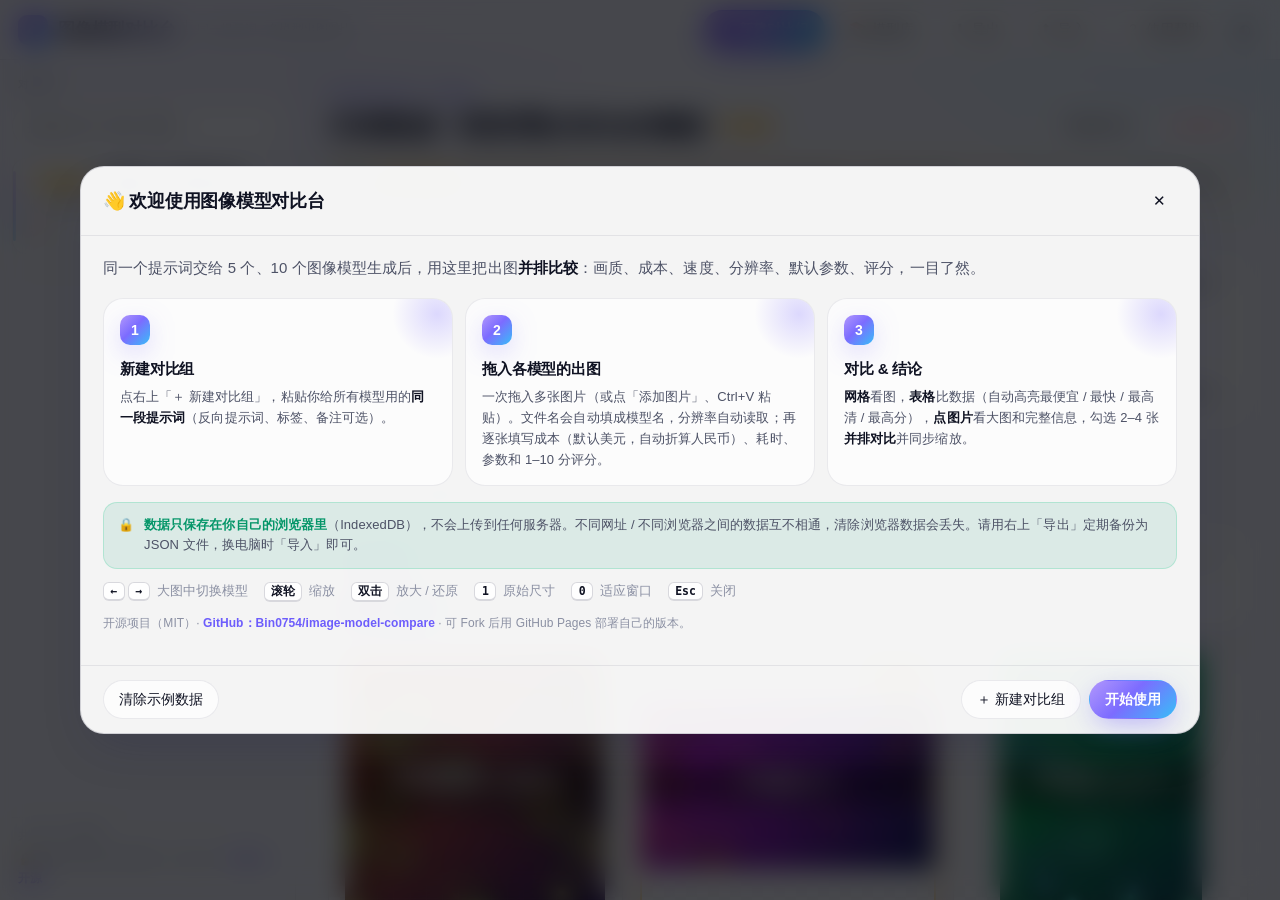
<file: index.html>
<!doctype html>
<html lang="zh-Hans" data-theme="dark">
<head>
<meta charset="utf-8">
<meta name="viewport" content="width=device-width,initial-scale=1">
<title>图像模型对比台 · 同一提示词多模型出图对比</title>
<meta name="description" content="同一个提示词交给多个 AI 图像模型生成后，把出图并排对比：画质、成本（美元自动折算人民币）、速度、分辨率、默认参数、10 分制评分。纯前端、零依赖，数据只保存在你的浏览器里。">
<meta name="theme-color" content="#07080c">
<meta property="og:type" content="website">
<meta property="og:site_name" content="图像模型对比台">
<meta property="og:title" content="图像模型对比台 · 同一提示词多模型出图对比">
<meta property="og:description" content="并排对比多个 AI 图像模型的出图效果、成本、速度、分辨率与参数。纯前端，数据只存在你的浏览器里。">
<meta property="og:image" content="https://bin0754.github.io/image-model-compare/docs/og-image.png">
<meta property="og:image:width" content="1200">
<meta property="og:image:height" content="630">
<meta property="og:locale" content="zh_CN">
<meta name="twitter:card" content="summary_large_image">
<meta name="twitter:title" content="图像模型对比台 · Image Model Compare">
<meta name="twitter:description" content="Compare outputs from multiple AI image models side by side — quality, cost, speed, resolution, settings. Zero-dependency, local-first.">
<meta name="twitter:image" content="https://bin0754.github.io/image-model-compare/docs/og-image.png">
<link rel="icon" type="image/svg+xml" href="data:image/svg+xml,%3Csvg xmlns='http://www.w3.org/2000/svg' viewBox='0 0 64 64'%3E%3Cdefs%3E%3ClinearGradient id='g' x1='0' y1='0' x2='1' y2='1'%3E%3Cstop offset='0' stop-color='%23b197fc'/%3E%3Cstop offset='.5' stop-color='%237c6cff'/%3E%3Cstop offset='1' stop-color='%2338bdf8'/%3E%3C/linearGradient%3E%3C/defs%3E%3Crect width='64' height='64' rx='16' fill='url(%23g)'/%3E%3Crect x='13' y='17' width='17' height='30' rx='4' fill='%23fff' opacity='.95'/%3E%3Crect x='34' y='17' width='17' height='30' rx='4' fill='%23fff' opacity='.55'/%3E%3C/svg%3E">
<style>
:root{
 --font:"Inter","SF Pro Display",-apple-system,BlinkMacSystemFont,"Segoe UI Variable Display","Segoe UI","PingFang SC","HarmonyOS Sans SC","MiSans","Microsoft YaHei UI","Microsoft YaHei","Noto Sans CJK SC","Noto Sans SC",sans-serif;
 --mono:"JetBrains Mono","SF Mono","Cascadia Code",ui-monospace,Menlo,Consolas,monospace;
 --bg:#07080c;--bg-glow1:rgba(124,92,255,.20);--bg-glow2:rgba(34,211,238,.10);--bg-glow3:rgba(236,72,153,.07);
 --surface:rgba(255,255,255,.035);--surface2:rgba(255,255,255,.065);--surface3:rgba(255,255,255,.10);--solid:#11131b;--solid2:#161924;
 --line:rgba(255,255,255,.075);--line2:rgba(255,255,255,.14);
 --fg:#f3f4f8;--fg2:#a7abba;--fg3:#676c7d;
 --acc:#8b7bff;--acc2:#6d5dfc;--acc-grad:linear-gradient(135deg,#b197fc 0%,#7c6cff 45%,#38bdf8 100%);--acc-glow:0 8px 28px -6px rgba(124,108,255,.55);
 --good:#34d399;--goodbg:rgba(52,211,153,.12);--gold:#fbbf24;--gold-grad:linear-gradient(135deg,#fde68a,#f59e0b);--bad:#fb7185;--warn:#fbbf24;
 --thumb:260px;--r-lg:20px;--r:14px;--r-sm:10px;
 --shadow:0 20px 50px -12px rgba(0,0,0,.6);--shadow-sm:0 6px 20px -8px rgba(0,0,0,.5);
 --checker:repeating-conic-gradient(rgba(255,255,255,.025) 0 25%,transparent 0 50%) 0 0/22px 22px,#0c0e14;
 --ease:cubic-bezier(.22,.8,.26,1);
}
[data-theme=light]{
 --bg:#f4f4f8;--bg-glow1:rgba(124,92,255,.14);--bg-glow2:rgba(56,189,248,.12);--bg-glow3:rgba(236,72,153,.06);
 --surface:rgba(255,255,255,.72);--surface2:rgba(255,255,255,.92);--surface3:rgba(15,20,45,.06);--solid:#ffffff;--solid2:#f7f7fb;
 --line:rgba(20,24,50,.08);--line2:rgba(20,24,50,.16);
 --fg:#0f1222;--fg2:#4d5266;--fg3:#8b90a3;
 --acc:#6d5dfc;--acc2:#5b4bf0;--good:#059669;--goodbg:rgba(5,150,105,.10);--gold:#d97706;
 --shadow:0 20px 50px -16px rgba(30,30,80,.25);--shadow-sm:0 6px 20px -10px rgba(30,30,80,.25);
 --checker:repeating-conic-gradient(rgba(15,20,45,.035) 0 25%,transparent 0 50%) 0 0/22px 22px,#fbfbfd;
}
*{box-sizing:border-box}
html,body{margin:0;height:100%}
body{background:radial-gradient(1100px 600px at 8% -12%,var(--bg-glow1),transparent 60%),radial-gradient(900px 520px at 105% -5%,var(--bg-glow2),transparent 60%),radial-gradient(800px 600px at 60% 120%,var(--bg-glow3),transparent 60%),var(--bg);background-attachment:fixed;color:var(--fg);font:14px/1.6 var(--font);-webkit-font-smoothing:antialiased;font-feature-settings:"cv11","ss01","tnum" 0;letter-spacing:.005em}
::selection{background:rgba(139,123,255,.35)}
::-webkit-scrollbar{width:10px;height:10px}::-webkit-scrollbar-thumb{background:var(--surface3);border-radius:10px;border:2px solid transparent;background-clip:padding-box}::-webkit-scrollbar-track{background:transparent}
button,input,select,textarea{font:inherit;color:inherit}
input,select,textarea{background:var(--surface);border:1px solid var(--line);border-radius:var(--r-sm);padding:8px 11px;outline:none;width:100%;transition:border-color .2s,box-shadow .2s,background .2s}
input:hover,select:hover,textarea:hover{border-color:var(--line2)}
input:focus,select:focus,textarea:focus{border-color:var(--acc);box-shadow:0 0 0 3px rgba(139,123,255,.18);background:var(--surface2)}
select option{background:var(--solid);color:var(--fg)}
textarea{resize:vertical;line-height:1.55}
input[type=checkbox]{width:16px;height:16px;accent-color:var(--acc);margin:0}
input[type=range]{padding:0;width:110px;accent-color:var(--acc);background:none;border:0;box-shadow:none}
input[type=file]{padding:6px;font-size:12px}
.num,td.num,.metric .v,.chip,.cny,.score b{font-variant-numeric:tabular-nums}
.btn{display:inline-flex;align-items:center;gap:6px;background:var(--surface);border:1px solid var(--line);border-radius:999px;padding:7px 15px;cursor:pointer;white-space:nowrap;transition:all .2s var(--ease);font-weight:500;backdrop-filter:blur(10px)}
.btn:hover{border-color:var(--line2);background:var(--surface2);transform:translateY(-1px)}
.btn:active{transform:translateY(0) scale(.98)}
.btn.primary{background:var(--acc-grad);border-color:transparent;color:#fff;box-shadow:var(--acc-glow);font-weight:600}
.btn.primary:hover{filter:brightness(1.08);box-shadow:0 10px 34px -6px rgba(124,108,255,.7)}
.btn.danger{color:var(--bad)}
.btn.danger:hover{border-color:rgba(251,113,133,.5);background:rgba(251,113,133,.08)}
.btn.sm{padding:4px 12px;font-size:12.5px}
.btn:disabled{opacity:.4;cursor:not-allowed;transform:none;box-shadow:none}
.icon-btn{background:none;border:1px solid transparent;border-radius:999px;width:36px;height:36px;display:inline-flex;align-items:center;justify-content:center;cursor:pointer;font-size:15px;transition:.2s}
.icon-btn:hover{background:var(--surface2);border-color:var(--line)}
.link{background:none;border:0;color:var(--acc);cursor:pointer;padding:0 4px;font-size:12px;font-weight:600}
.link:hover{text-decoration:underline}
.spacer{flex:1}
.hint{color:var(--fg3);font-size:12px}
/* header */
.top{height:60px;display:flex;align-items:center;gap:8px;padding:0 18px;border-bottom:1px solid var(--line);background:color-mix(in srgb,var(--bg) 70%,transparent);backdrop-filter:blur(18px) saturate(1.4);position:sticky;top:0;z-index:20}
.brand{display:flex;align-items:center;gap:10px;white-space:nowrap;min-width:0;overflow:hidden}
.logo{width:30px;height:30px;border-radius:9px;background:var(--acc-grad);display:grid;place-items:center;color:#fff;font-size:15px;box-shadow:var(--acc-glow);flex:none}
.brand-t{font-weight:750;font-size:17px;letter-spacing:-.01em;background:linear-gradient(90deg,var(--fg),color-mix(in srgb,var(--fg) 60%,var(--acc)));-webkit-background-clip:text;background-clip:text;color:transparent}
.brand small{font-weight:500;color:var(--fg3);font-size:12px;border-left:1px solid var(--line2);padding-left:10px}
.layout{display:flex;height:calc(100% - 60px)}
/* sidebar */
aside{width:296px;flex:none;border-right:1px solid var(--line);background:color-mix(in srgb,var(--bg) 55%,transparent);backdrop-filter:blur(14px);display:flex;flex-direction:column;padding:16px 12px 12px;gap:12px;overflow:hidden}
.side-title{font-size:11px;letter-spacing:.14em;text-transform:uppercase;color:var(--fg3);font-weight:700;padding:0 6px}
#search{border-radius:999px;padding-left:14px}
#setList{overflow:auto;flex:1;display:flex;flex-direction:column;gap:4px;padding-right:2px}
.set-item{position:relative;padding:11px 12px 11px 14px;border-radius:var(--r);cursor:pointer;border:1px solid transparent;transition:all .2s var(--ease)}
.set-item:hover{background:var(--surface);border-color:var(--line)}
.set-item.active{background:var(--surface2);border-color:var(--line2);box-shadow:var(--shadow-sm)}
.set-item.active::before{content:"";position:absolute;left:0;top:12px;bottom:12px;width:3px;border-radius:3px;background:var(--acc-grad)}
.set-item .t{font-weight:650;overflow:hidden;text-overflow:ellipsis;white-space:nowrap;letter-spacing:-.005em}
.set-item .p{font-size:12px;color:var(--fg2);overflow:hidden;display:-webkit-box;-webkit-line-clamp:1;-webkit-box-orient:vertical;margin-top:2px}
.set-item .s{font-size:11.5px;color:var(--fg3);display:flex;gap:8px;flex-wrap:wrap;margin-top:5px;align-items:center}
.tag{display:inline-block;background:var(--surface2);border:1px solid var(--line);border-radius:999px;padding:0 9px;font-size:11.5px;color:var(--fg2);line-height:20px}
.badge{display:inline-flex;align-items:center;gap:4px;border-radius:999px;padding:1px 9px;font-size:11.5px;font-weight:650;line-height:19px;white-space:nowrap}
.badge.warn{background:rgba(251,191,36,.12);color:var(--warn);border:1px solid rgba(251,191,36,.3)}
.badge.gold{background:var(--gold-grad);color:#2a1800}
/* main */
main{flex:1;overflow:auto;padding:26px 32px 80px;scroll-behavior:smooth}
.empty{max-width:560px;margin:12vh auto;text-align:center;color:var(--fg2)}
.empty .big{font-size:60px;filter:drop-shadow(0 10px 30px rgba(124,108,255,.5))}
.empty h2{color:var(--fg);letter-spacing:-.02em}
main.anim .set-head{animation:fadeUp .4s var(--ease)}
.eyebrow{font-size:11px;letter-spacing:.16em;text-transform:uppercase;color:var(--acc);font-weight:700;margin-bottom:6px}
.set-head h1{margin:0;font-size:28px;line-height:1.2;letter-spacing:-.025em;font-weight:780}
.row{display:flex;align-items:center;gap:8px;flex-wrap:wrap}
.meta-line{color:var(--fg3);font-size:12.5px;margin:10px 0 16px;display:flex;gap:10px;flex-wrap:wrap;align-items:center}
.prompt-box{background:var(--surface);border:1px solid var(--line);border-radius:var(--r-lg);padding:6px 6px;backdrop-filter:blur(12px);display:grid;gap:2px}
.pb-row{display:grid;grid-template-columns:86px 1fr;gap:12px;padding:9px 12px;border-radius:var(--r-sm);align-items:start}
.pb-row+.pb-row{border-top:1px solid var(--line)}
.lbl{font-size:11px;letter-spacing:.08em;color:var(--fg3);font-weight:700;padding-top:2px;display:flex;flex-direction:column;gap:2px}
.prompt{color:var(--fg)}
.prompt.neg{color:var(--fg2)}
/* collapsible */
.clampbox{display:flex;align-items:flex-start;gap:10px;min-width:0}
.clampbox .clamp{flex:1;min-width:0;display:-webkit-box;-webkit-box-orient:vertical;-webkit-line-clamp:var(--lines,2);overflow:hidden;white-space:pre-wrap;word-break:break-word;transition:color .2s}
.clampbox:not(.open):not(.short) .clamp{cursor:pointer}
.clampbox:not(.open):not(.short) .clamp:hover{color:var(--fg)}
.clampbox.open .clamp{display:block;-webkit-line-clamp:unset;overflow:visible;animation:fadeIn .25s}
.toggle{flex:none;background:var(--surface2);border:1px solid var(--line);color:var(--fg2);border-radius:999px;padding:1px 10px;font-size:11.5px;cursor:pointer;font-weight:600;transition:.2s;white-space:nowrap}
.toggle:hover{color:var(--fg);border-color:var(--acc)}
.toggle .t-close{display:none}
.clampbox.open .toggle .t-open{display:none}
.clampbox.open .toggle .t-close{display:inline}
.clampbox.short .toggle{display:none}
.summary{display:flex;gap:8px;flex-wrap:wrap;margin:16px 0 4px}
.sum-item{display:inline-flex;align-items:center;gap:6px;background:var(--surface);border:1px solid var(--line);border-radius:999px;padding:5px 14px 5px 6px;font-size:12.5px;color:var(--fg2);backdrop-filter:blur(10px)}
.sum-item .ic{width:22px;height:22px;border-radius:50%;display:grid;place-items:center;background:var(--surface2);font-size:12px}
.sum-item b{color:var(--good);font-weight:650}
.sum-item.gold{border-color:rgba(251,191,36,.35);background:linear-gradient(90deg,rgba(251,191,36,.12),transparent)}
.sum-item.gold b{color:var(--gold)}
/* toolbar */
.toolbar{display:flex;gap:10px 14px;align-items:center;flex-wrap:wrap;margin:18px 0;position:sticky;top:-14px;z-index:5;padding:8px 10px 8px 8px;background:color-mix(in srgb,var(--solid) 72%,transparent);backdrop-filter:blur(18px) saturate(1.3);border:1px solid var(--line);border-radius:22px;box-shadow:var(--shadow-sm)}
.toolbar label{display:flex;align-items:center;gap:7px;color:var(--fg3);font-size:12.5px;white-space:nowrap;font-weight:500}
.toolbar select{width:auto;border-radius:999px;padding:5px 12px;font-size:13px}
.toolbar input[type=number]{width:70px;padding:4px 8px;border-radius:999px;font-size:13px}
.seg{display:inline-flex;background:var(--surface);border:1px solid var(--line);border-radius:999px;padding:3px;gap:2px}
.seg button{background:none;border:0;padding:5px 15px;cursor:pointer;border-radius:999px;color:var(--fg2);font-weight:600;font-size:13px;transition:all .25s var(--ease)}
.seg button:hover{color:var(--fg)}
.seg button.on{background:var(--acc-grad);color:#fff;box-shadow:var(--acc-glow)}
/* grid */
.grid{display:grid;grid-template-columns:repeat(auto-fill,minmax(var(--thumb),1fr));gap:18px}
.card{background:var(--surface);border:1px solid var(--line);border-radius:var(--r-lg);overflow:hidden;position:relative;display:flex;flex-direction:column;transition:transform .35s var(--ease),box-shadow .35s var(--ease),border-color .3s;backdrop-filter:blur(10px)}
main.anim .card{animation:fadeUp .45s var(--ease) both}
main.anim .card:nth-child(2){animation-delay:.03s}main.anim .card:nth-child(3){animation-delay:.06s}main.anim .card:nth-child(4){animation-delay:.09s}main.anim .card:nth-child(5){animation-delay:.12s}main.anim .card:nth-child(n+6){animation-delay:.15s}
.card:hover{transform:translateY(-4px);border-color:var(--line2);box-shadow:var(--shadow),0 0 0 1px rgba(139,123,255,.25),0 0 40px -10px rgba(124,108,255,.45)}
.card.is-best{border-color:rgba(251,191,36,.55);box-shadow:0 0 0 1px rgba(251,191,36,.35),0 0 36px -12px rgba(251,191,36,.55)}
.card.picked{box-shadow:0 0 0 2px var(--acc),var(--acc-glow)}
.thumb{height:var(--thumb);background:var(--checker);display:flex;align-items:center;justify-content:center;cursor:zoom-in;overflow:hidden;position:relative}
.thumb::after{content:"";position:absolute;inset:auto 0 0 0;height:40%;background:linear-gradient(transparent,rgba(0,0,0,.25));opacity:0;transition:.3s;pointer-events:none}
.card:hover .thumb::after{opacity:1}
.thumb img{max-width:100%;max-height:100%;object-fit:contain;display:block;transition:transform .6s var(--ease)}
.card:hover .thumb img{transform:scale(1.035)}
.pick{position:absolute;top:10px;left:10px;background:rgba(10,12,18,.55);backdrop-filter:blur(10px);border:1px solid rgba(255,255,255,.15);border-radius:999px;padding:3px 10px 3px 7px;display:flex;align-items:center;gap:6px;font-size:11.5px;color:#fff;cursor:pointer;z-index:2;opacity:.0;transition:.25s;font-weight:600}
.card:hover .pick,.card.picked .pick,.grid.has-picks .pick{opacity:1}
.best-badge{position:absolute;top:10px;right:10px;background:var(--gold-grad);color:#2a1800;border-radius:999px;padding:2px 10px;font-size:11.5px;font-weight:750;z-index:2;box-shadow:0 6px 18px -4px rgba(245,158,11,.6)}
.cap{padding:12px 14px 14px;display:flex;flex-direction:column;gap:8px}
.cap-row{display:flex;justify-content:space-between;gap:8px;align-items:center}
.cap .model{font-weight:700;font-size:15px;letter-spacing:-.01em;overflow:hidden;text-overflow:ellipsis;white-space:nowrap}
.cap .prov{font-size:12px;color:var(--fg3);overflow:hidden;text-overflow:ellipsis;white-space:nowrap;margin-top:-6px}
.chips{display:flex;flex-wrap:wrap;gap:5px}
.chip{display:inline-flex;align-items:center;gap:4px;font-size:11.5px;background:var(--surface2);border:1px solid var(--line);border-radius:999px;padding:1px 9px;color:var(--fg2);white-space:nowrap;line-height:20px}
.chip .cny{color:var(--fg3)}
.chip.hl,td.hl{background:var(--goodbg);color:var(--good);border-color:rgba(52,211,153,.3);font-weight:650}
.chip.hl .cny{color:inherit;opacity:.75}
.card .edit{position:absolute;right:10px;top:calc(var(--thumb) - 42px);opacity:0;transform:translateY(6px);transition:.25s var(--ease);background:rgba(10,12,18,.6);color:#fff;border-color:rgba(255,255,255,.18)}
.card:hover .edit{opacity:1;transform:none}
.cny{color:var(--fg3);font-weight:500;font-size:.88em;margin-left:2px}
/* 10-point score */
.score{display:inline-flex;align-items:center;gap:6px;white-space:nowrap}
.score .segs{display:inline-flex;gap:2px}
.score .segs i{width:5px;height:12px;border-radius:2px;background:var(--surface3)}
.score .segs i.on{background:var(--gold-grad);box-shadow:0 0 6px -1px rgba(251,191,36,.6)}
.score b{font-size:13px;color:var(--gold);font-weight:750}
.score small{color:var(--fg3);font-size:10.5px;margin-left:-4px}
.score.lg .segs i{width:12px;height:18px;border-radius:4px}
.score.lg b{font-size:20px}
.score.lg small{font-size:12px}
.score-input{display:inline-flex;gap:4px;flex-wrap:wrap}
.score-input button{width:30px;height:30px;border-radius:8px;border:1px solid var(--line);background:var(--surface);color:var(--fg2);cursor:pointer;font-size:12.5px;font-weight:650;transition:all .15s var(--ease);padding:0}
.score-input button:hover{border-color:var(--gold);transform:translateY(-1px)}
.score-input button.on{background:var(--gold-grad);border-color:transparent;color:#2a1800;box-shadow:0 4px 12px -4px rgba(245,158,11,.6)}
.score-input button.pre{background:rgba(251,191,36,.25);color:var(--fg)}
.add-card{border:1.5px dashed var(--line2);border-radius:var(--r-lg);min-height:calc(var(--thumb) + 96px);display:flex;flex-direction:column;align-items:center;justify-content:center;color:var(--fg3);cursor:pointer;gap:6px;text-align:center;padding:16px;transition:all .25s var(--ease);background:linear-gradient(135deg,transparent,rgba(124,108,255,.04))}
.add-card:hover{border-color:var(--acc);color:var(--fg);background:linear-gradient(135deg,rgba(124,108,255,.06),rgba(56,189,248,.06))}
.add-card .plus{width:52px;height:52px;border-radius:50%;display:grid;place-items:center;font-size:26px;background:var(--surface2);border:1px solid var(--line);transition:.3s var(--ease)}
.add-card:hover .plus{background:var(--acc-grad);color:#fff;box-shadow:var(--acc-glow);transform:rotate(90deg)}
/* table */
.tbl-wrap{overflow:auto;border:1px solid var(--line);border-radius:var(--r-lg);background:var(--surface);backdrop-filter:blur(12px)}
main.anim .tbl-wrap{animation:fadeUp .4s var(--ease)}
table{border-collapse:separate;border-spacing:0;width:100%;font-size:13px}
th,td{padding:11px 14px;border-bottom:1px solid var(--line);text-align:left;vertical-align:middle}
tbody tr:last-child td{border-bottom:0}
th{position:sticky;top:0;background:color-mix(in srgb,var(--solid) 92%,transparent);backdrop-filter:blur(10px);font-weight:700;color:var(--fg3);white-space:nowrap;z-index:1;font-size:11.5px;letter-spacing:.06em}
th[data-sort]{cursor:pointer}
th[data-sort]:hover{color:var(--fg)}
th.sorted{color:var(--acc)}
tbody tr{cursor:pointer;transition:background .2s}
tbody tr:hover{background:var(--surface2)}
td.num{white-space:nowrap}
td.hl{border-radius:0}
td .mini{width:72px;height:72px;object-fit:cover;border-radius:12px;display:block;background:var(--checker);transition:transform .3s var(--ease);box-shadow:var(--shadow-sm)}
tbody tr:hover .mini{transform:scale(1.06)}
td.params{max-width:240px;color:var(--fg2);font-size:12px;white-space:pre-wrap;font-family:var(--mono);font-size:11.5px}
td.notes{max-width:280px;color:var(--fg2);font-size:12px}
tr.best-row td:first-child{box-shadow:inset 3px 0 0 var(--gold)}
.tbl-model{font-weight:700;font-size:14px}
/* overlays & modals */
.overlay{position:fixed;inset:0;z-index:100;background:rgba(4,5,9,.72);backdrop-filter:blur(14px) saturate(1.2);display:flex;animation:fadeIn .22s ease}
.modal-wrap{align-items:center;justify-content:center;padding:24px}
.modal{background:color-mix(in srgb,var(--solid) 94%,transparent);border:1px solid var(--line2);border-radius:24px;box-shadow:var(--shadow),0 0 0 1px rgba(255,255,255,.02) inset;width:min(640px,100%);max-height:calc(100vh - 48px);display:flex;flex-direction:column;animation:pop .3s var(--ease)}
.modal.wide{width:min(1120px,100%)}
.modal header{padding:16px 22px;border-bottom:1px solid var(--line);display:flex;align-items:center;gap:10px}
.modal header h2{margin:0;font-size:18px;letter-spacing:-.015em;font-weight:750}
.modal .body{padding:20px 22px;overflow:auto}
.modal footer{padding:14px 22px;border-top:1px solid var(--line);display:flex;gap:8px;justify-content:flex-end;flex-wrap:wrap;align-items:center}
.form label{display:flex;flex-direction:column;gap:6px;font-size:12px;color:var(--fg3);margin-bottom:14px;font-weight:600;letter-spacing:.02em}
.form label small{color:var(--fg3);font-weight:400;letter-spacing:0}
.form label.check{flex-direction:row;align-items:center;gap:8px;color:var(--fg2);font-size:13px}
.form-sec{font-size:11px;letter-spacing:.14em;color:var(--acc);font-weight:750;margin:4px 0 10px;text-transform:uppercase}
.g2{display:grid;grid-template-columns:1fr 1fr;gap:12px}
.g3{display:grid;grid-template-columns:1fr 1fr 1fr;gap:12px}
.cost-in{display:flex;gap:6px}
.cost-in input{flex:1;min-width:0}
.cost-in select{width:88px;flex:none}
.cny-live{font-size:12.5px;color:var(--good);font-weight:650;min-height:18px;font-variant-numeric:tabular-nums}
.ef{display:grid;grid-template-columns:minmax(0,1fr) minmax(0,1.25fr);gap:22px}
.ef-preview{background:var(--checker);border-radius:var(--r-lg);border:1px solid var(--line);display:flex;align-items:center;justify-content:center;min-height:320px;max-height:72vh;overflow:hidden;position:sticky;top:0}
.ef-preview img{max-width:100%;max-height:72vh;object-fit:contain}
.score-row{display:flex;align-items:center;gap:10px;flex-wrap:wrap;margin-bottom:14px}
.score-row .lbl2{font-size:12px;color:var(--fg3);font-weight:600}
.queue-info{color:var(--fg3);font-size:13px;margin-right:auto}
/* lightbox */
.lb{flex-direction:row;background:rgba(3,4,7,.88)}
.lb-stage{flex:1;position:relative;overflow:hidden;min-width:0}
.zoom-stage{position:absolute;inset:0;overflow:hidden;cursor:grab;touch-action:none;display:flex;align-items:center;justify-content:center}
.zoom-stage.dragging{cursor:grabbing}
.lb .zoom-stage{inset:56px 24px 76px}
.zoom-stage img{max-width:100%;max-height:100%;object-fit:contain;transform-origin:center center;user-select:none;-webkit-user-drag:none;will-change:transform;border-radius:4px;box-shadow:0 30px 80px -20px rgba(0,0,0,.8);animation:imgIn .35s var(--ease)}
.glass-dark{background:rgba(18,20,28,.6);backdrop-filter:blur(16px) saturate(1.4);border:1px solid rgba(255,255,255,.1);color:#fff}
.lb-tools{position:absolute;left:50%;bottom:18px;transform:translateX(-50%);display:flex;gap:2px;align-items:center;border-radius:999px;padding:5px;z-index:3}
.lb-tools button{background:none;border:0;color:#fff;cursor:pointer;padding:5px 12px;border-radius:999px;font-size:13px;transition:.2s}
.lb-tools button:hover{background:rgba(255,255,255,.12)}
.lb-tools .pct{min-width:54px;text-align:center;font-variant-numeric:tabular-nums;font-size:12.5px;opacity:.85}
.lb-tools .sep{width:1px;height:16px;background:rgba(255,255,255,.15);margin:0 4px}
.lb-nav{position:absolute;top:50%;transform:translateY(-50%);width:48px;height:48px;border-radius:50%;font-size:22px;cursor:pointer;z-index:3;transition:all .25s var(--ease);display:grid;place-items:center}
.lb-nav:hover{background:var(--acc-grad);border-color:transparent;box-shadow:var(--acc-glow);transform:translateY(-50%) scale(1.06)}
.lb-nav.prev{left:18px}.lb-nav.next{right:18px}
.lb-top{position:absolute;top:14px;left:18px;right:70px;display:flex;justify-content:space-between;gap:8px;z-index:3;pointer-events:none}
.lb-top>*{pointer-events:auto;border-radius:999px;padding:4px 14px;font-size:12.5px}
.lb-top .keys{color:rgba(255,255,255,.65)}
.lb-panel{width:420px;flex:none;background:color-mix(in srgb,var(--solid) 92%,transparent);backdrop-filter:blur(20px);border-left:1px solid var(--line);overflow:auto;padding:24px 22px 36px;animation:slideIn .35s var(--ease)}
.lb-panel h2{margin:8px 0 2px;font-size:24px;letter-spacing:-.025em;word-break:break-word;font-weight:780;line-height:1.2}
.lb-panel .prov{color:var(--fg3);margin-bottom:12px;font-size:13px}
.metrics{display:grid;grid-template-columns:1fr 1fr;gap:8px;margin:18px 0 6px}
.metric{background:var(--surface);border-radius:var(--r);padding:11px 13px;border:1px solid var(--line);transition:.2s;position:relative;overflow:hidden}
.metric .k{font-size:11px;color:var(--fg3);letter-spacing:.06em;font-weight:650}
.metric .v{font-size:18px;font-weight:750;letter-spacing:-.01em;word-break:break-all;margin-top:2px}
.metric .v .cny{font-size:12.5px}
.metric.hl{border-color:rgba(52,211,153,.4);background:linear-gradient(135deg,rgba(52,211,153,.14),rgba(52,211,153,.03))}
.metric.hl .v{color:var(--good)}
.metric .tagline{font-size:11px;color:var(--good);font-weight:650;margin-top:2px}
.sec{margin-top:18px}
.sec h3{font-size:11px;color:var(--fg3);margin:0 0 7px;font-weight:750;letter-spacing:.1em}
.sec .txt{white-space:pre-wrap;word-break:break-word;background:var(--surface);border:1px solid var(--line);border-radius:var(--r-sm);padding:9px 12px;font-size:13px}
.sec .clampbox{background:var(--surface);border:1px solid var(--line);border-radius:var(--r-sm);padding:9px 12px;font-size:13px;color:var(--fg2)}
.kv{width:100%;border-collapse:separate;border-spacing:0;font-size:12.5px;background:var(--surface);border:1px solid var(--line);border-radius:var(--r-sm);overflow:hidden}
.kv td{padding:7px 12px;border-bottom:1px solid var(--line)}
.kv tr:last-child td{border-bottom:0}
.kv td:first-child{color:var(--fg3);white-space:nowrap;width:1%}
.kv td:last-child{font-family:var(--mono);font-size:12px}
.pros .txt{border-left:3px solid var(--good)}
.cons .txt{border-left:3px solid var(--bad)}
.lb-actions{display:flex;gap:6px;flex-wrap:wrap;margin-top:22px}
.close-x{position:absolute;top:12px;right:434px;z-index:4;width:38px;height:38px}
/* compare */
.cmp{flex-direction:column;background:rgba(3,4,7,.92)}
.cmp-bar{display:flex;align-items:center;gap:14px;padding:12px 18px;border-bottom:1px solid var(--line);flex-wrap:wrap;background:color-mix(in srgb,var(--solid) 85%,transparent)}
.cmp-bar label{display:flex;gap:7px;align-items:center;font-size:13px;color:var(--fg2)}
.cmp-grid{flex:1;display:grid;gap:10px;padding:10px;min-height:0;grid-auto-rows:minmax(0,1fr)}
.cmp-pane{display:flex;flex-direction:column;background:var(--solid);border-radius:var(--r-lg);overflow:hidden;min-height:0;border:1px solid var(--line);animation:fadeUp .4s var(--ease) both}
.cmp-pane.is-best{border-color:rgba(251,191,36,.55)}
.cmp-head{padding:9px 12px;display:flex;gap:6px;align-items:center;flex-wrap:wrap;font-size:12px;border-bottom:1px solid var(--line)}
.cmp-head b{font-size:14px;margin-right:4px;letter-spacing:-.01em}
.cmp-stage{flex:1;position:relative;background:var(--checker);min-height:0}
#dropOverlay{position:fixed;inset:12px;z-index:300;display:none;align-items:center;justify-content:center;background:radial-gradient(circle at center,rgba(124,108,255,.25),rgba(7,8,12,.6));border:2px dashed var(--acc);border-radius:28px;font-size:24px;font-weight:750;color:#fff;letter-spacing:-.01em;pointer-events:none;backdrop-filter:blur(6px)}
#dropOverlay.on{display:flex;animation:fadeIn .2s}
#toast{position:fixed;left:50%;bottom:30px;transform:translateX(-50%) translateY(20px);background:color-mix(in srgb,var(--solid) 85%,transparent);backdrop-filter:blur(16px);border:1px solid var(--line2);color:var(--fg);padding:10px 18px;border-radius:999px;opacity:0;transition:all .3s var(--ease);z-index:400;pointer-events:none;font-weight:600;box-shadow:var(--shadow)}
#toast.on{opacity:1;transform:translateX(-50%)}
.only-mobile{display:none}
.lib-table td,.lib-table th{font-size:13px}
@keyframes fadeIn{from{opacity:0}to{opacity:1}}
@keyframes fadeUp{from{opacity:0;transform:translateY(10px)}to{opacity:1;transform:none}}
@keyframes pop{from{opacity:0;transform:translateY(8px) scale(.97)}to{opacity:1;transform:none}}
@keyframes slideIn{from{opacity:0;transform:translateX(24px)}to{opacity:1;transform:none}}
@keyframes imgIn{from{opacity:0;filter:blur(6px)}to{opacity:1;filter:none}}
@media (prefers-reduced-motion:reduce){*{animation:none!important;transition:none!important}}
@media (max-width:900px){
 aside{position:fixed;top:60px;bottom:0;left:0;z-index:30;transform:translateX(-100%);transition:.3s var(--ease);box-shadow:var(--shadow);background:var(--solid)}
 aside.open{transform:none}
 .only-mobile{display:inline-flex}
 .top{gap:4px;padding:0 10px}
 .top .btn .lbl-txt,.brand small{display:none}
 .top .btn{padding:7px 10px}
 .brand-t{font-size:15px}
 main{padding:16px 14px 60px}
 .set-head h1{font-size:22px}
 .toolbar{border-radius:var(--r-lg)}
 .pick{opacity:1}
 .pb-row{grid-template-columns:1fr;gap:4px}
 .lb{flex-direction:column}
 .lb-stage{flex:none;height:55vh}
 .lb .zoom-stage{inset:48px 8px 64px}
 .lb-panel{width:auto;border-left:0;border-top:1px solid var(--line)}
 .lb-top .keys{display:none}
 .close-x{right:12px}
 .ef{grid-template-columns:1fr}
 .ef-preview{position:static;min-height:200px;max-height:40vh}
 .ef-preview img{max-height:40vh}
 .g3{grid-template-columns:1fr 1fr}
}

/* 示例数据提示 / 侧栏底部 / 帮助 */
.sample-banner{display:flex;align-items:center;gap:12px;flex-wrap:wrap;margin:14px 0 2px;padding:10px 12px 10px 14px;border-radius:var(--r);border:1px solid rgba(251,191,36,.3);background:linear-gradient(90deg,rgba(251,191,36,.12),rgba(251,191,36,.03));font-size:13px;color:var(--fg2)}
.sample-banner b{color:var(--warn)}
.sb-ic{font-size:18px}
.side-foot{display:flex;flex-direction:column;gap:4px;padding:8px 6px 0;border-top:1px solid var(--line)}
.side-foot a,.help a{color:var(--acc);text-decoration:none;font-weight:600}
.side-foot a:hover,.help a:hover{text-decoration:underline}
.help-lead{font-size:15px;color:var(--fg2);margin:0 0 18px}
.help-lead b{color:var(--fg)}
.steps{display:grid;grid-template-columns:repeat(3,1fr);gap:12px}
.step{background:var(--surface);border:1px solid var(--line);border-radius:var(--r-lg);padding:16px 16px 14px;position:relative;overflow:hidden}
.step::after{content:"";position:absolute;right:-30px;top:-30px;width:90px;height:90px;border-radius:50%;background:radial-gradient(circle,rgba(124,108,255,.25),transparent 70%)}
.step-n{width:30px;height:30px;border-radius:10px;background:var(--acc-grad);color:#fff;display:grid;place-items:center;font-weight:800;box-shadow:var(--acc-glow)}
.step h3{margin:12px 0 6px;font-size:15px;letter-spacing:-.01em}
.step p{margin:0;color:var(--fg2);font-size:13px}
.step b{color:var(--fg)}
.help-note{display:flex;gap:10px;margin:16px 0 12px;padding:12px 14px;border-radius:var(--r);background:var(--goodbg);border:1px solid rgba(52,211,153,.25);font-size:13px;color:var(--fg2)}
.help-note b{color:var(--good)}
.help-keys{display:flex;flex-wrap:wrap;gap:8px 16px;font-size:12.5px;color:var(--fg3);margin-bottom:10px}
kbd{display:inline-block;min-width:22px;padding:1px 6px;margin-right:3px;border-radius:6px;border:1px solid var(--line2);border-bottom-width:2px;background:var(--surface2);font:600 11.5px var(--mono);color:var(--fg);text-align:center}
@media (max-width:900px){.steps{grid-template-columns:1fr}}

/* 模型名称下拉框 */
.combo-dd{position:fixed;z-index:600;max-height:300px;overflow:auto;padding:6px;border-radius:16px;background:color-mix(in srgb,var(--solid) 90%,transparent);backdrop-filter:blur(20px) saturate(1.4);border:1px solid var(--line2);box-shadow:var(--shadow),0 0 0 1px rgba(255,255,255,.02) inset;animation:pop .18s var(--ease)}
.combo-dd[hidden]{display:none}
.combo-opt{display:flex;align-items:center;justify-content:space-between;gap:10px;padding:8px 10px;border-radius:10px;cursor:pointer;font-size:13.5px;color:var(--fg);transition:background .12s}
.combo-opt.active{background:var(--surface3)}
.combo-opt.sel .co-name::after{content:" ✓";color:var(--acc);font-weight:700}
.co-name{font-weight:600;overflow:hidden;text-overflow:ellipsis;white-space:nowrap}
.co-name mark{background:none;color:var(--acc);text-decoration:underline;text-underline-offset:3px}
.co-tag{flex:none;font-size:11px;color:var(--fg3);border:1px solid var(--line);border-radius:999px;padding:0 8px;line-height:18px;max-width:55%;overflow:hidden;text-overflow:ellipsis;white-space:nowrap}
.co-tag.preset{color:var(--acc);border-color:rgba(139,123,255,.35);background:rgba(139,123,255,.08)}
.combo-custom{padding:8px 10px;font-size:12.5px;color:var(--fg2)}
.combo-custom b{color:var(--fg)}
.combo-foot{margin-top:4px;padding:6px 10px 2px;border-top:1px solid var(--line);font-size:11px;color:var(--fg3)}

</style>
</head>
<body>
<header class="top">
  <button id="btnMenu" class="icon-btn only-mobile" title="对比组列表">☰</button>
  <div class="brand"><span class="logo">◆</span><span class="brand-t">图像模型对比台</span><small>同一提示词 · 多模型出图对比</small></div>
  <div class="spacer"></div>
  <button id="btnNewSet" class="btn primary">＋ <span class="lbl-txt">新建对比组</span></button>
  <button id="btnModels" class="btn">📚 <span class="lbl-txt">模型库</span></button>
  <button id="btnExport" class="btn" title="导出全部数据（含图片）为一个 JSON 文件">⬇ <span class="lbl-txt">导出</span></button>
  <button id="btnImport" class="btn" title="从导出的 JSON 文件导入">⬆ <span class="lbl-txt">导入</span></button>
  <button id="btnHelp" class="btn" title="使用帮助">？<span class="lbl-txt">使用帮助</span></button>
  <button id="btnTheme" class="icon-btn" title="切换深色 / 浅色">◐</button>
</header>
<div class="layout">
  <aside id="sidebar">
    <div class="side-title">对比组</div>
    <input id="search" type="search" placeholder="搜索提示词 / 标签 / 模型…">
    <div id="setList"></div>
    <div class="side-foot"><div class="hint" id="storageHint"></div><div class="hint">🔒 数据只保存在本浏览器，不会上传 · <a href="https://github.com/Bin0754/image-model-compare" target="_blank" rel="noopener">GitHub 开源</a></div></div>
  </aside>
  <main id="main"></main>
</div>
<div id="dropOverlay">松开鼠标，把图片添加到当前对比组</div>
<div id="toast"></div>
<input type="file" id="addFiles" accept="image/*" multiple hidden>
<input type="file" id="importFile" accept=".json,application/json" hidden>
<script>
'use strict';
/* ========== 工具函数 ========== */
const $=(s,r=document)=>r.querySelector(s);
const $$=(s,r=document)=>[...r.querySelectorAll(s)];
const esc=s=>String(s??'').replace(/[&<>"']/g,c=>({'&':'&amp;','<':'&lt;','>':'&gt;','"':'&quot;',"'":'&#39;'}[c]));
const uid=()=>Date.now().toString(36)+Math.random().toString(36).slice(2,8);
const today=()=>{const d=new Date();return d.getFullYear()+'-'+String(d.getMonth()+1).padStart(2,'0')+'-'+String(d.getDate()).padStart(2,'0')};
const numOrNull=v=>{if(v===''||v==null)return null;const n=Number(v);return isFinite(n)?n:null};
function toast(msg){const t=$('#toast');t.textContent=msg;t.classList.add('on');clearTimeout(toast._t);toast._t=setTimeout(()=>t.classList.remove('on'),2200)}
const pref={get(k,d){try{const v=localStorage.getItem('imc.'+k);return v==null?d:JSON.parse(v)}catch(e){return d}},set(k,v){try{localStorage.setItem('imc.'+k,JSON.stringify(v))}catch(e){}}};

/* ========== IndexedDB ========== */
let db;
function openDB(){return new Promise((res,rej)=>{const r=indexedDB.open('image-model-compare',1);
 r.onupgradeneeded=()=>{const d=r.result;d.createObjectStore('sets',{keyPath:'id'});const es=d.createObjectStore('entries',{keyPath:'id'});es.createIndex('setId','setId');d.createObjectStore('models',{keyPath:'name'});d.createObjectStore('meta',{keyPath:'key'})};
 r.onsuccess=()=>res(r.result);r.onerror=()=>rej(r.error)})}
const reqP=r=>new Promise((res,rej)=>{r.onsuccess=()=>res(r.result);r.onerror=()=>rej(r.error)});
const store=(s,m='readonly')=>db.transaction(s,m).objectStore(s);
const idb={all:s=>reqP(store(s).getAll()),get:(s,k)=>reqP(store(s).get(k)),put:(s,v)=>reqP(store(s,'readwrite').put(v)),del:(s,k)=>reqP(store(s,'readwrite').delete(k)),clear:s=>reqP(store(s,'readwrite').clear())};

/* ========== 状态 ========== */
const S={sets:[],entries:[],models:[],cur:pref.get('cur',null),view:pref.get('view','grid'),sort:pref.get('sort','order'),thumb:pref.get('thumb',260),rate:pref.get('rate',7.2),q:'',picked:new Set()};
const urls=new Map();
function urlOf(e){if(!e.blob)return '';if(!urls.has(e.id))urls.set(e.id,URL.createObjectURL(e.blob));return urls.get(e.id)}
function dropUrl(id){if(urls.has(id)){URL.revokeObjectURL(urls.get(id));urls.delete(id)}}
const cur=()=>S.sets.find(s=>s.id===S.cur);
const entriesOf=id=>S.entries.filter(e=>e.setId===id);
const modelByName=n=>S.models.find(m=>m.name.toLowerCase()===String(n||'').trim().toLowerCase());

/* ========== 格式化 ========== */
const CURRENCIES=['$','¥','积分','其他'];
/* 预设模型名（模型名称下拉框中优先显示；上传时也会按文件名识别） */
const PRESET_MODELS=['gpt 2.5 sunburst','gpt 2.5 flare','nano banana 2.1','grok 2','flux 3','krea 2'];
const normName=s=>String(s||'').toLowerCase().replace(/[\s_\-.·]+/g,'');
function trimNum(n){return Number(n).toFixed(4).replace(/\.?0+$/,'')}
const fmtCNY=v=>'¥'+(v>0&&v<0.01?v.toFixed(4).replace(/0+$/,''):v.toFixed(2));
/* 成本显示（HTML）：美元自动附带人民币折算 */
function fmtCost(e,cny=true){if(e.cost==null)return '—';const c=e.currency||'$';let s=(c==='¥'||c==='$')?c+trimNum(e.cost):trimNum(e.cost)+' '+esc(c);if(cny&&c==='$')s+=` <span class="cny">≈ ${fmtCNY(costCNY(e))}</span>`;return s}
const fmtTime=t=>t==null?'—':trimNum(Math.round(t*100)/100)+'s';
const fmtRes=e=>e.width&&e.height?`${e.width}×${e.height}`:'—';
const mp=e=>e.width&&e.height?(e.width*e.height/1e6).toFixed(2)+' MP':'';
function aspectOf(w,h){if(!w||!h)return '';const r=w/h;const C=[[1,1],[4,3],[3,4],[16,9],[9,16],[3,2],[2,3],[21,9],[9,21],[5,4],[4,5],[2,1],[1,2],[7,4],[4,7],[12,5],[5,12]];
 for(const[a,b]of C)if(Math.abs(r-a/b)<0.012)return a+':'+b;const gcd=(x,y)=>y?gcd(y,x%y):x;const g=gcd(Math.round(w),Math.round(h));if(w/g<=32&&h/g<=32)return w/g+':'+h/g;return r>=1?r.toFixed(2)+':1':'1:'+(1/r).toFixed(2)}
const aspect=e=>e.aspect||aspectOf(e.width,e.height)||'—';
/* 10 分制评分条 */
function stars(n,cls=''){n=Math.round(n||0);let s='';for(let i=1;i<=10;i++)s+=`<i class="${i<=n?'on':''}"></i>`;return `<span class="score ${cls}" title="${n?n+' / 10':'未评分'}"><span class="segs">${s}</span><b>${n||'–'}</b><small>/10</small></span>`}
function parseParams(t){const lines=String(t||'').split(/\n|；|;/).map(s=>s.trim()).filter(Boolean);if(!lines.length)return null;const kv=[];
 for(const l of lines){const m=l.match(/^([^:：=]{1,40})[:：=]\s*(.*)$/);if(!m)return null;kv.push([m[1].trim(),m[2].trim()])}return kv}
function costCNY(e){if(e.cost==null)return null;if(e.currency==='¥')return e.cost;if(e.currency==='$'||!e.currency)return e.cost*(Number(S.rate)||7.2);return null}

/* 可折叠文本（提示词等） */
const expanded=new Set();
function clampBox(key,text,lines=2,cls=''){return `<div class="clampbox ${expanded.has(key)?'open':''}" style="--lines:${lines}"><div class="clamp ${cls}" title="${expanded.has(key)?'':'点击展开全文'}">${esc(text)}</div><button type="button" class="toggle" data-toggle="${esc(key)}"><span class="t-open">展开全文 ▾</span><span class="t-close">收起 ▴</span></button></div>`}
function fixClamps(root=document){requestAnimationFrame(()=>$$('.clampbox',root).forEach(b=>{if(b.classList.contains('open'))return;const c=$('.clamp',b);b.classList.toggle('short',c.scrollHeight<=c.clientHeight+2)}))}
document.addEventListener('click',ev=>{let t=ev.target.closest('[data-toggle]');
 if(!t){const c=ev.target.closest('.clampbox:not(.open):not(.short) .clamp');if(c)t=$('[data-toggle]',c.parentNode)}
 if(!t)return;ev.stopPropagation();const k=t.dataset.toggle;const b=t.closest('.clampbox');
 if(expanded.has(k))expanded.delete(k);else expanded.add(k);b.classList.toggle('open',expanded.has(k));$('.clamp',b).title=expanded.has(k)?'':'点击展开全文';if(!expanded.has(k))fixClamps(b.parentNode)},true);

/* 本组最优值 */
function computeBest(es){
 const r={cheap:new Set(),fast:new Set(),res:new Set(),score:new Set()};
 const pick=(arr,fn,dir,set)=>{const v=arr.map(e=>[e,fn(e)]).filter(x=>x[1]!=null&&!isNaN(x[1]));if(v.length<2)return;const b=dir<0?Math.min(...v.map(x=>x[1])):Math.max(...v.map(x=>x[1]));if(v.every(x=>x[1]===b))return;v.filter(x=>x[1]===b).forEach(x=>set.add(x[0].id))};
 let costFn=costCNY;
 if(!es.some(e=>costCNY(e)!=null)){const cs=new Set(es.filter(e=>e.cost!=null).map(e=>e.currency));if(cs.size===1)costFn=e=>e.cost}
 pick(es,costFn,-1,r.cheap);pick(es,e=>e.time,-1,r.fast);pick(es,e=>e.width&&e.height?e.width*e.height:null,1,r.res);pick(es,e=>e.score||null,1,r.score);
 return r}
function sortEntries(es){const k=S.sort;const a=[...es];const nl=(x,y,f)=>{const A=f(x),B=f(y);if(A==null&&B==null)return 0;if(A==null)return 1;if(B==null)return -1;return A-B};
 const fns={order:(x,y)=>(x.order||0)-(y.order||0),model:(x,y)=>String(x.model).localeCompare(String(y.model),'zh-Hans'),
  cost:(x,y)=>nl(x,y,e=>costCNY(e)??e.cost),time:(x,y)=>nl(x,y,e=>e.time),score:(x,y)=>(y.score||0)-(x.score||0),res:(x,y)=>((y.width||0)*(y.height||0))-((x.width||0)*(x.height||0)),best:(x,y)=>(y.best?1:0)-(x.best?1:0)};
 return a.sort((x,y)=>(fns[k]||fns.order)(x,y)||(x.order||0)-(y.order||0))}
const SORTS=[['order','添加顺序'],['model','模型名称'],['cost','成本 低→高'],['time','速度 快→慢'],['score','评分 高→低'],['res','分辨率 高→低'],['best','最佳优先']];

/* ========== 渲染：侧栏 ========== */
function sortedSets(){return [...S.sets].sort((a,b)=>String(b.date||'').localeCompare(String(a.date||''))||(b.createdAt||0)-(a.createdAt||0))}
function renderSidebar(){
 const q=S.q.trim().toLowerCase();
 const list=sortedSets().filter(s=>{if(!q)return true;const hay=[s.title,s.prompt,s.negative,s.notes,(s.tags||[]).join(' '),...entriesOf(s.id).map(e=>e.model+' '+(e.provider||''))].join(' ').toLowerCase();return hay.includes(q)});
 $('#setList').innerHTML=list.length?list.map(s=>{const n=entriesOf(s.id).length;return `<div class="set-item ${s.id===S.cur?'active':''}" data-set="${s.id}">
  <div class="t">${s.sample?'<span class="badge warn">示例数据</span> ':''}${esc(s.title||'未命名对比组')}</div>
  <div class="p">${esc(s.prompt||'（无提示词）')}</div>
  <div class="s"><span>📅 ${esc(s.date||'')}</span><span>🖼 ${n} 张</span>${(s.tags||[]).filter(t=>t!=='示例数据').slice(0,3).map(t=>`<span class="tag">${esc(t)}</span>`).join('')}</div></div>`}).join('')
  :`<div class="hint" style="padding:10px">${q?'没有匹配的对比组':'还没有对比组，点右上角「新建对比组」'}</div>`;
 $('#storageHint').textContent=`共 ${S.sets.length} 组 · ${S.entries.length} 张图`;
}

/* ========== 渲染：主区 ========== */
function renderMain(){
 const m=$('#main');const s=cur();
 document.documentElement.style.setProperty('--thumb',S.thumb+'px');
 if(!s){m.innerHTML=`<div class="empty"><div class="big">🖼️</div><h2>开始一次模型对比</h2><p>同一个提示词交给多个图像模型生成后，新建一个「对比组」，把所有出图一次拖进来，再填写成本、耗时、默认参数等信息即可。</p><p><button class="btn primary" data-act="newSet">＋ 新建对比组</button></p><p class="hint">也可以直接把图片拖到这个页面，会自动新建一组。</p></div>`;return}
 const all=entriesOf(s.id);const es=sortEntries(all);const best=computeBest(all);
 const animKey=s.id+'|'+S.view;m.classList.toggle('anim',renderMain._k!==animKey);renderMain._k=animKey;
 const nm=id=>esc(all.find(e=>e.id===id)?.model||'');
 const names=set=>[...set].map(nm).join('、');
 const bestE=all.filter(e=>e.best);const n=S.picked.size;const sum=[];
 if(bestE.length)sum.push(`<span class="sum-item gold"><span class="ic">🏆</span>最佳 <b>${bestE.map(e=>esc(e.model)).join('、')}</b></span>`);
 if(best.cheap.size)sum.push(`<span class="sum-item"><span class="ic">💰</span>最省 <b>${names(best.cheap)}</b></span>`);
 if(best.fast.size)sum.push(`<span class="sum-item"><span class="ic">⚡</span>最快 <b>${names(best.fast)}</b></span>`);
 if(best.res.size)sum.push(`<span class="sum-item"><span class="ic">🔍</span>最高分辨率 <b>${names(best.res)}</b></span>`);
 if(best.score.size)sum.push(`<span class="sum-item"><span class="ic">⭐</span>最高分 <b>${names(best.score)}</b></span>`);
 m.innerHTML=`<section class="set-head">
  <div class="eyebrow">Comparison · 对比组</div>
  <div class="row"><h1>${esc(s.title||'未命名对比组')}</h1>${s.sample?'<span class="badge warn">示例数据</span>':''}<div class="spacer"></div>
   <button class="btn sm" data-act="editSet">✎ 编辑组信息</button><button class="btn sm danger" data-act="delSet">🗑 删除此组</button></div>
  ${s.sample?`<div class="sample-banner"><span class="sb-ic">🧪</span><div><b>这是示例数据</b>：图片是本地绘制的占位图，模型名、价格、耗时、评分都是虚构的，只用来演示功能。</div><div class="spacer"></div><button class="btn sm" data-act="clearSamples">一键清除示例数据</button></div>`:''}
  <div class="meta-line"><span>📅 ${esc(s.date||'')}</span><span>· ${all.length} 个模型</span>${(s.tags||[]).map(t=>`<span class="tag">${esc(t)}</span>`).join('')}</div>
  <div class="prompt-box"><div class="pb-row"><div class="lbl">提示词<button class="link" data-act="copyPrompt" style="padding:0;text-align:left">复制</button></div>${clampBox(s.id+':prompt',s.prompt||'（未填写）',2,'prompt')}</div>
   ${s.negative?`<div class="pb-row"><div class="lbl">反向提示词</div>${clampBox(s.id+':neg',s.negative,1,'prompt neg')}</div>`:''}
   ${s.notes?`<div class="pb-row"><div class="lbl">备注</div>${clampBox(s.id+':notes',s.notes,1,'prompt neg')}</div>`:''}</div>
  ${sum.length?`<div class="summary">${sum.join('')}</div>`:''}
 </section>
 <div class="toolbar">
  <div class="seg"><button data-view="grid" class="${S.view==='grid'?'on':''}">▦ 网格</button><button data-view="table" class="${S.view==='table'?'on':''}">☰ 表格</button></div>
  <label>排序 <select id="sortSel">${SORTS.map(([k,v])=>`<option value="${k}" ${S.sort===k?'selected':''}>${v}</option>`).join('')}</select></label>
  ${S.view==='grid'?`<label>大小 <input type="range" id="thumbRange" min="140" max="560" step="10" value="${S.thumb}"></label>`:''}
  <label title="比较成本时把美元换算成人民币">汇率 $1 = ¥<input type="number" id="rateInput" step="0.01" min="0" value="${S.rate}"></label>
  <div class="spacer"></div>
  <button class="btn" data-act="compare" title="在图片左上角勾选 2–4 张后并排对比" ${n>=2&&n<=4?'':'disabled'}>⇆ 对比所选 (${n})</button>
  ${n?'<button class="btn sm" data-act="clearPick">清除勾选</button>':''}
  <button class="btn primary" data-act="addImages">＋ 添加图片</button>
 </div>
 <div id="content">${S.view==='grid'?gridHTML(es,best):tableHTML(es,best)}</div>`;
 fixClamps(m);
}
function gridHTML(es,best){
 return `<div class="grid ${S.picked.size?'has-picks':''}">${es.map(e=>`<div class="card ${e.best?'is-best':''} ${S.picked.has(e.id)?'picked':''}" data-id="${e.id}">
  <label class="pick" title="勾选用于并排对比"><input type="checkbox" data-pick="${e.id}" ${S.picked.has(e.id)?'checked':''}>对比</label>
  ${e.best?'<span class="best-badge">🏆 最佳</span>':''}
  <div class="thumb" data-open="${e.id}"><img src="${urlOf(e)}" alt="${esc(e.model)}" loading="lazy" draggable="false"></div>
  <div class="cap"><div class="cap-row"><span class="model" title="${esc(e.model)}">${esc(e.model||'未命名模型')}</span>${stars(e.score)}</div>
   <div class="prov">${esc(e.provider||'　')}</div>
   <div class="chips"><span class="chip ${best.cheap.has(e.id)?'hl':''}" title="成本/张">💰 ${fmtCost(e)}</span><span class="chip ${best.fast.has(e.id)?'hl':''}" title="生成耗时">⚡ ${fmtTime(e.time)}</span><span class="chip ${best.res.has(e.id)?'hl':''}" title="分辨率">🔍 ${fmtRes(e)}</span><span class="chip" title="画面比例">${aspect(e)}</span></div>
  </div><button class="btn sm edit" data-edit="${e.id}">✎ 编辑</button></div>`).join('')}
  <div class="add-card" data-act="addImages"><div class="plus">＋</div><div>拖入图片 或 点击添加</div><div class="hint">支持一次多张；文件名会预填为模型名</div></div></div>`}
function tableHTML(es,best){
 if(!es.length)return `<div class="add-card" data-act="addImages"><div class="plus">＋</div><div>这一组还没有图片，拖入或点击添加</div></div>`;
 const th=(k,label)=>`<th data-sort="${k}" class="${S.sort===k?'sorted':''}" title="点击按此排序">${label}${S.sort===k?' ▾':''}</th>`;
 return `<div class="tbl-wrap"><table><thead><tr><th>图</th>${th('model','模型')}<th>平台</th>${th('cost','成本/张')}${th('time','耗时')}${th('res','分辨率')}<th>比例</th>${th('score','评分 /10')}${th('best','最佳')}<th>默认设置 / 参数</th><th>优缺点 / 备注</th></tr></thead><tbody>
 ${es.map(e=>`<tr data-open="${e.id}" class="${e.best?'best-row':''}"><td><img class="mini" src="${urlOf(e)}" alt="" draggable="false"></td><td><span class="tbl-model">${esc(e.model||'未命名模型')}</span></td><td>${esc(e.provider||'—')}</td>
 <td class="num ${best.cheap.has(e.id)?'hl':''}">${fmtCost(e)}</td>
 <td class="num ${best.fast.has(e.id)?'hl':''}">${fmtTime(e.time)}</td><td class="num ${best.res.has(e.id)?'hl':''}">${fmtRes(e)}<div class="hint">${mp(e)}</div></td><td class="num">${aspect(e)}</td>
 <td class="${best.score.has(e.id)?'hl':''}">${stars(e.score)}</td><td>${e.best?'🏆':''}</td>
 <td class="params">${esc(e.params||'—')}</td><td class="notes">${e.pros?`<div>👍 ${esc(e.pros)}</div>`:''}${e.cons?`<div>👎 ${esc(e.cons)}</div>`:''}${e.notes?`<div>📝 ${esc(e.notes)}</div>`:''}${!e.pros&&!e.cons&&!e.notes?'—':''}</td></tr>`).join('')}
 </tbody></table></div><p class="hint">绿色高亮 = 本组最优（最便宜 / 最快 / 分辨率最高 / 评分最高）；美元成本按上方汇率折算为人民币（≈ ¥）后比较，「积分 / 其他」不参与比较。点击任意行查看大图，点击带 ▾ 的表头可排序。</p>`}
function renderAll(){renderSidebar();renderMain()}

/* ========== 主区事件 ========== */
$('#main').addEventListener('click',async ev=>{
 const t=ev.target;
 if(t.closest('.pick'))return;
 const act=t.closest('[data-act]')?.dataset.act;
 const view=t.closest('[data-view]')?.dataset.view;
 const edit=t.closest('[data-edit]')?.dataset.edit;
 const sortTh=t.closest('th[data-sort]')?.dataset.sort;
 const open=t.closest('[data-open]')?.dataset.open;
 if(view){S.view=view;pref.set('view',view);renderMain();return}
 if(sortTh){S.sort=sortTh;pref.set('sort',sortTh);renderMain();return}
 if(edit){openEntryForm([edit]);return}
 if(open){openLightbox(open);return}
 if(act==='newSet')openSetForm();
 else if(act==='editSet')openSetForm(cur());
 else if(act==='delSet')deleteSet(S.cur);
 else if(act==='addImages')$('#addFiles').click();
 else if(act==='copyPrompt'){const p=cur()?.prompt||'';try{await navigator.clipboard.writeText(p);toast('已复制提示词')}catch(e){window.prompt('复制下面的提示词：',p)}}
 else if(act==='compare')openCompare([...S.picked]);
 else if(act==='clearPick'){S.picked.clear();renderMain()}
 else if(act==='clearSamples')clearSamples();
});
$('#main').addEventListener('change',ev=>{const t=ev.target;
 if(t.dataset.pick){const id=t.dataset.pick;if(t.checked){if(S.picked.size>=4){t.checked=false;toast('最多同时对比 4 张');return}S.picked.add(id)}else S.picked.delete(id);renderMain()}
 else if(t.id==='sortSel'){S.sort=t.value;pref.set('sort',S.sort);renderMain()}
 else if(t.id==='rateInput'){S.rate=Number(t.value)||7.2;pref.set('rate',S.rate);renderMain()}
});
$('#main').addEventListener('input',ev=>{if(ev.target.id==='thumbRange'){S.thumb=Number(ev.target.value);pref.set('thumb',S.thumb);document.documentElement.style.setProperty('--thumb',S.thumb+'px')}});
$('#setList').addEventListener('click',ev=>{const it=ev.target.closest('[data-set]');if(!it)return;selectSet(it.dataset.set);$('#sidebar').classList.remove('open')});
$('#search').addEventListener('input',ev=>{S.q=ev.target.value;renderSidebar()});
function selectSet(id){S.cur=id;pref.set('cur',id);S.picked.clear();renderAll();$('#main').scrollTop=0}
$('#btnNewSet').onclick=()=>openSetForm();
$('#btnModels').onclick=()=>openModelLib();
$('#btnExport').onclick=()=>exportAll();
$('#btnImport').onclick=()=>$('#importFile').click();
$('#btnHelp').onclick=()=>openHelp();
$('#btnMenu').onclick=()=>$('#sidebar').classList.toggle('open');
$('#btnTheme').onclick=()=>{const t=document.documentElement.dataset.theme==='dark'?'light':'dark';document.documentElement.dataset.theme=t;pref.set('theme',t)};
document.documentElement.dataset.theme=pref.get('theme',window.matchMedia&&matchMedia('(prefers-color-scheme: light)').matches?'light':'dark');

/* ========== 模态框 ========== */
const modalStack=[];
function showModal({title,body,footer='',wide=false,onClose}){
 const ov=document.createElement('div');ov.className='overlay modal-wrap';
 ov.innerHTML=`<div class="modal ${wide?'wide':''}" role="dialog"><header><h2>${title}</h2><div class="spacer"></div><button class="icon-btn" data-close title="关闭 (Esc)">✕</button></header><div class="body">${body}</div>${footer?`<footer>${footer}</footer>`:''}</div>`;
 const api={el:ov,kind:'modal',close(){ov.remove();const i=modalStack.indexOf(api);if(i>=0)modalStack.splice(i,1);onClose&&onClose()}};
 ov.addEventListener('mousedown',e=>{ov._down=e.target===ov});
 ov.addEventListener('click',e=>{if(e.target===ov&&ov._down)api.close();else if(e.target.closest('[data-close]'))api.close();ov._down=false});
 document.body.appendChild(ov);modalStack.push(api);return api}
document.addEventListener('keydown',e=>{const top=modalStack[modalStack.length-1];if(!top)return;
 if(e.key==='Escape'){e.preventDefault();top.close();return}
 if(top.onKey)top.onKey(e)});

/* ========== 对比组 表单 ========== */
function openSetForm(s){
 const isNew=!s;s=s||{title:'',prompt:'',negative:'',date:today(),tags:[],notes:''};
 const m=showModal({title:isNew?'新建对比组':'编辑对比组',body:`<form class="form" id="setForm">
  <label>标题 <small>留空则自动用提示词开头</small><input name="title" value="${esc(s.title)}" placeholder="例如：雨夜霓虹橘猫 · 写实"></label>
  <label>提示词 *<textarea name="prompt" rows="5" placeholder="粘贴你给所有模型使用的同一段提示词">${esc(s.prompt)}</textarea></label>
  <label>反向提示词 <small>可选</small><textarea name="negative" rows="2">${esc(s.negative)}</textarea></label>
  <div class="g2"><label>日期<input type="date" name="date" value="${esc(s.date)}"></label><label>标签 <small>用逗号或空格分隔</small><input name="tags" value="${esc((s.tags||[]).join(', '))}" placeholder="人像, 写实, 中文文字"></label></div>
  <label>备注<textarea name="notes" rows="3">${esc(s.notes)}</textarea></label></form>`,
  footer:`<button class="btn" data-close>取消</button><button class="btn primary" id="setSave">${isNew?'创建，然后添加图片':'保存'}</button>`});
 const f=$('#setForm',m.el);setTimeout(()=>f.prompt.focus(),30);
 const save=async()=>{const d=Object.fromEntries(new FormData(f));if(!d.prompt.trim()&&!d.title.trim()){toast('请至少填写提示词或标题');return}
  const p=d.prompt.trim();
  const obj={...s,id:s.id||uid(),title:d.title.trim()||p.slice(0,24)+(p.length>24?'…':''),prompt:p,negative:d.negative.trim(),date:d.date||today(),tags:d.tags.split(/[,，、\s]+/).map(x=>x.trim()).filter(Boolean),notes:d.notes.trim(),createdAt:s.createdAt||Date.now()};
  await idb.put('sets',obj);const i=S.sets.findIndex(x=>x.id===obj.id);if(i>=0)S.sets[i]=obj;else S.sets.push(obj);
  m.close();selectSet(obj.id);toast(isNew?'已创建，拖入或选择图片吧':'已保存');if(isNew)$('#addFiles').click()};
 $('#setSave',m.el).onclick=save;
 f.addEventListener('submit',e=>{e.preventDefault();save()});
}
async function deleteSet(id){const s=S.sets.find(x=>x.id===id);if(!s)return;const es=entriesOf(id);
 if(!confirm(`确定删除对比组「${s.title}」及其中 ${es.length} 张图片吗？此操作不可撤销（建议先导出备份）。`))return;
 for(const e of es){await idb.del('entries',e.id);dropUrl(e.id)}await idb.del('sets',id);
 S.entries=S.entries.filter(e=>e.setId!==id);S.sets=S.sets.filter(x=>x.id!==id);S.cur=sortedSets()[0]?.id||null;pref.set('cur',S.cur);S.picked.clear();renderAll();toast('已删除')}

/* ========== 添加图片 ========== */
function readDims(blob){return new Promise(res=>{const u=URL.createObjectURL(blob);const im=new Image();im.onload=()=>{res([im.naturalWidth,im.naturalHeight]);URL.revokeObjectURL(u)};im.onerror=()=>{res([null,null]);URL.revokeObjectURL(u)};im.src=u})}
function guessModel(fname){
 const base=fname.replace(/\.[a-z0-9]+$/i,'');
 const nb=normName(base);
 /* 模型库优先（可带出默认值），其次预设；按名称长度从长到短匹配，忽略大小写、空格、-、_、. */
 const cands=[...S.models.map(m=>m.name),...PRESET_MODELS].filter(n=>normName(n));
 const hit=cands.map((n,i)=>[n,i]).sort((a,b)=>normName(b[0]).length-normName(a[0]).length||a[1]-b[1]).find(([n])=>nb.includes(normName(n)));
 if(hit){const lib=modelByName(hit[0]);const pre=PRESET_MODELS.find(p=>normName(p)===normName(hit[0]));return lib?lib.name:pre||hit[0]}
 return base.replace(/[_\-\s]+(\d{1,4}|copy|副本|final|out|output)$/i,'').replace(/_/g,' ').trim()||base}
async function addFiles(files){
 files=[...files].filter(f=>(f.type||'').startsWith('image/')||/\.(png|jpe?g|webp|gif|avif|bmp)$/i.test(f.name));
 if(!files.length){toast('没有识别到图片文件');return}
 let s=cur();
 if(!s){s={id:uid(),title:'未命名对比组 '+today(),prompt:'',negative:'',date:today(),tags:[],notes:'',createdAt:Date.now()};await idb.put('sets',s);S.sets.push(s);S.cur=s.id;pref.set('cur',s.id)}
 let order=Math.max(0,...entriesOf(s.id).map(e=>e.order||0));const ids=[];
 for(const f of files){const [w,h]=await readDims(f);const model=guessModel(f.name);const lib=modelByName(model);
  const e={id:uid(),setId:s.id,order:++order,model,provider:lib?.provider||'',blob:f,mime:f.type,fileName:f.name,width:w,height:h,aspect:'',cost:lib?.cost??null,currency:lib?.currency||'$',time:null,params:lib?.params||'',score:0,pros:'',cons:'',notes:'',best:false,createdAt:Date.now()};
  await idb.put('entries',e);S.entries.push(e);ids.push(e.id)}
 renderAll();toast(`已添加 ${ids.length} 张图片，接下来逐张填写信息`);
 openEntryForm(ids);
}
$('#addFiles').addEventListener('change',e=>{const fs=[...e.target.files];e.target.value='';if(fs.length)addFiles(fs)});
let dragDepth=0;const hasFiles=e=>[...(e.dataTransfer?.types||[])].includes('Files');
window.addEventListener('dragenter',e=>{if(!hasFiles(e))return;e.preventDefault();dragDepth++;const inForm=modalStack.some(x=>x.kind==='entry');$('#dropOverlay').textContent=inForm?'松开以替换当前编辑的图片':cur()?`松开鼠标，把图片添加到「${cur().title}」`:'松开鼠标，新建一组并添加图片';$('#dropOverlay').classList.add('on')});
window.addEventListener('dragleave',e=>{if(!hasFiles(e))return;dragDepth=Math.max(0,dragDepth-1);if(!dragDepth)$('#dropOverlay').classList.remove('on')});
window.addEventListener('dragover',e=>{if(hasFiles(e))e.preventDefault()});
window.addEventListener('drop',e=>{if(!hasFiles(e))return;e.preventDefault();dragDepth=0;$('#dropOverlay').classList.remove('on');
 const fs=[...e.dataTransfer.files];
 const ef=[...modalStack].reverse().find(x=>x.kind==='entry');
 if(ef){ef.onDropFile(fs[0]);return}
 if(modalStack.length){toast('请先关闭当前窗口再拖入图片');return}
 addFiles(fs)});
window.addEventListener('paste',e=>{if(modalStack.length)return;const fs=[...(e.clipboardData?.files||[])];if(fs.length){e.preventDefault();addFiles(fs)}});

/* ========== 模型名称下拉框（可选预设 / 模型库，也可自由输入） ========== */
function modelOptions(withLib=true){const seen=new Set();const out=[];
 const add=(name,kind,sub)=>{const k=normName(name);if(!k||seen.has(k))return;seen.add(k);out.push({name,kind,sub})};
 PRESET_MODELS.forEach(n=>{const lib=modelByName(n);add(n,'preset',lib?.provider?'预设 · 模型库 · '+lib.provider:lib?'预设 · 模型库':'预设')});
 if(withLib)[...S.models].sort((a,b)=>a.name.localeCompare(b.name,'zh-Hans')).forEach(m=>add(m.name,'lib','模型库'+(m.provider?' · '+m.provider:'')));
 return out}
function attachModelCombo(input,host,{withLib=true}={}){
 input.setAttribute('role','combobox');input.setAttribute('aria-autocomplete','list');input.setAttribute('aria-expanded','false');
 const lid='combo-'+uid();input.setAttribute('aria-controls',lid);
 const dd=document.createElement('div');dd.className='combo-dd';dd.id=lid;dd.setAttribute('role','listbox');dd.hidden=true;host.appendChild(dd);
 let items=[],active=-1,filtering=false;
 const place=()=>{const r=input.getBoundingClientRect();const below=innerHeight-r.bottom;const h=Math.min(300,dd.scrollHeight||300);
  dd.style.left=r.left+'px';dd.style.width=Math.max(r.width,290)+'px';
  if(below<h+12&&r.top>below){dd.style.top='';dd.style.bottom=(innerHeight-r.top+6)+'px'}else{dd.style.bottom='';dd.style.top=(r.bottom+6)+'px'}};
 const hl=(name,q)=>{if(!q)return esc(name);const lo=name.toLowerCase();let out='',i=0;const toks=q.toLowerCase().split(/\s+/).filter(Boolean);
  const marks=new Array(name.length).fill(false);toks.forEach(t=>{const j=lo.indexOf(t);if(j>=0)for(let k=j;k<j+t.length;k++)marks[k]=true});
  for(i=0;i<name.length;i++)out+=marks[i]&&!marks[i-1]?'<mark>'+esc(name[i]):esc(name[i]),out+=marks[i]&&!marks[i+1]?'</mark>':'';return out};
 const render=()=>{const q=filtering?input.value.trim():'';const toks=q.split(/\s+/).map(normName).filter(Boolean);
  items=modelOptions(withLib).filter(o=>toks.every(t=>normName(o.name).includes(t)));
  const exact=items.some(o=>normName(o.name)===normName(input.value));
  if(active>=items.length)active=items.length-1;
  const cur=normName(input.value);
  dd.innerHTML=(items.length?items.map((o,i)=>`<div class="combo-opt ${i===active?'active':''} ${normName(o.name)===cur?'sel':''}" role="option" id="${lid}-${i}" aria-selected="${i===active}" data-i="${i}"><span class="co-name">${hl(o.name,q)}</span><span class="co-tag ${o.kind}">${esc(o.sub)}</span></div>`).join('')
   :'')+(q&&!exact&&active<0?`<div class="combo-custom">↵ 使用自定义名称「<b>${esc(q)}</b>」</div>`:'')+(!items.length&&!q?'<div class="combo-custom">暂无选项，可直接输入</div>':'')+`<div class="combo-foot">↑↓ 选择 · Enter 确认 · Esc 关闭 · 可直接输入任意名称</div>`;
  input.setAttribute('aria-activedescendant',active>=0?lid+'-'+active:'');place();
  const a=dd.querySelector('.combo-opt.active');if(a)a.scrollIntoView({block:'nearest'})};
 const open=(filter)=>{filtering=!!filter;if(dd.hidden){dd.hidden=false;input.setAttribute('aria-expanded','true');active=filter?-1:modelOptions(withLib).findIndex(o=>normName(o.name)===normName(input.value))}render()};
 const close=()=>{if(dd.hidden)return;dd.hidden=true;input.setAttribute('aria-expanded','false');active=-1};
 const pick=i=>{const o=items[i];if(!o)return;input.value=o.name;close();input.dispatchEvent(new Event('input',{bubbles:true}));input.dispatchEvent(new Event('change',{bubbles:true}))};
 input.addEventListener('focus',()=>{if(input.dataset.skipOpen){delete input.dataset.skipOpen;return}open(false)});
 input.addEventListener('click',()=>{if(dd.hidden)open(false)});
 input.addEventListener('input',e=>{if(!e.isTrusted&&dd.hidden)return;active=-1;open(true)});
 input.addEventListener('keydown',e=>{
  if(e.key==='ArrowDown'||e.key==='ArrowUp'){e.preventDefault();if(dd.hidden){open(false);return}const n=items.length;if(!n)return;active=e.key==='ArrowDown'?(active+1)%n:(active-1+n)%n;render()}
  else if(e.key==='Enter'){if(!dd.hidden){e.preventDefault();e.stopPropagation();if(active>=0&&items[active])pick(active);else close()}}
  else if(e.key==='Escape'){if(!dd.hidden){e.preventDefault();e.stopPropagation();close()}}
  else if(e.key==='Tab')close()});
 input.addEventListener('blur',()=>setTimeout(()=>{if(document.activeElement!==input)close()},120));
 dd.addEventListener('mousedown',e=>{e.preventDefault();const o=e.target.closest('.combo-opt');if(o)pick(Number(o.dataset.i));else if(e.target.closest('.combo-custom'))close()});
 dd.addEventListener('mousemove',e=>{const o=e.target.closest('.combo-opt');if(o&&Number(o.dataset.i)!==active){active=Number(o.dataset.i);$$('.combo-opt',dd).forEach((x,i)=>x.classList.toggle('active',i===active))}});
 const rp=()=>{if(!dd.hidden)place()};window.addEventListener('resize',rp);host.addEventListener('scroll',rp,true);
 return {open,close}}

/* ========== 单张图片信息 表单 ========== */
function openEntryForm(queue,idx=0){
 const e=S.entries.find(x=>x.id===queue[idx]);if(!e)return;
 const inLib=!!modelByName(e.model);
 let newBlob=null,score=e.score||0;
 const m=showModal({wide:true,title:`填写出图信息 <span class="hint">${esc(e.fileName||'')}</span>`,body:`<div class="ef"><div class="ef-preview" title="可拖入新图片替换"><img id="efImg" src="${urlOf(e)}" alt=""></div>
 <form class="form" id="entryForm" autocomplete="off">
  <div class="g2"><label>模型名称 *<input name="model" value="${esc(e.model)}" placeholder="选择预设或直接输入" autocomplete="off"></label><label>平台 / 服务商<input name="provider" value="${esc(e.provider)}" placeholder="如 OpenAI / 即梦 / 本地 ComfyUI"></label></div>
  <div class="g3"><label>成本（每张）<div class="cost-in"><input name="cost" type="number" step="any" min="0" value="${e.cost??''}" placeholder="0.04"><select name="currency" title="单位，默认美元">${CURRENCIES.map(c=>`<option value="${c}" ${(e.currency||'$')===c?'selected':''}>${c==='$'?'$ 美元':c==='¥'?'¥ 人民币':c}</option>`).join('')}</select></div><span class="cny-live" id="cnyLive"></span></label>
   <label>生成耗时（秒）<input name="time" type="number" step="any" min="0" value="${e.time??''}"></label>
   <label>汇率（$1 = ¥）<input name="rate" type="number" step="0.01" min="0" value="${S.rate}"></label></div>
  <div class="g3"><label>宽（像素）<input name="width" type="number" value="${e.width??''}"></label><label>高（像素）<input name="height" type="number" value="${e.height??''}"></label><label>画面比例<input name="aspect" value="${esc(e.aspect)}" placeholder="${aspectOf(e.width,e.height)}"></label></div>
  <label>默认设置 / 使用参数 <small>每行一条「键: 值」会以表格显示，也可以自由书写</small><textarea name="params" rows="4" placeholder="质量: high&#10;风格: 默认&#10;CFG: 7">${esc(e.params)}</textarea></label>
  <div class="score-row"><span class="lbl2">评分（1–10）</span><span class="score-input" id="scoreIn">${[1,2,3,4,5,6,7,8,9,10].map(i=>`<button type="button" data-v="${i}" title="${i} 分">${i}</button>`).join('')}</span><button type="button" class="link" id="starClear">清除</button></div>
  <label class="check"><input type="checkbox" name="best" ${e.best?'checked':''}> 🏆 标记为本组最佳</label>
  <label>优点<textarea name="pros" rows="2">${esc(e.pros)}</textarea></label>
  <label>缺点<textarea name="cons" rows="2">${esc(e.cons)}</textarea></label>
  <label>备注<textarea name="notes" rows="2">${esc(e.notes)}</textarea></label>
  <div class="g2"><label class="check"><input type="checkbox" name="saveLib" ${inLib?'':'checked'}> 保存 / 更新到模型库</label><label>更换图片<input type="file" name="replace" accept="image/*"></label></div>
  <div class="hint">模型库：输入已保存过的模型名时，会自动填入平台、默认成本与默认参数。</div>
 </form></div>`,
 footer:`<span class="queue-info">${queue.length>1?`第 ${idx+1} / ${queue.length} 张`:''}</span><button class="btn danger" id="efDel">删除这张</button><button class="btn" data-close>取消</button>${idx<queue.length-1?'<button class="btn" id="efSaveNext">保存并编辑下一张 →</button>':''}<button class="btn primary" id="efSave">保存</button>`});
 m.kind='entry';
 const f=$('#entryForm',m.el);
 const sBtns=$$('#scoreIn button',m.el);
 const paintStars=(pre=0)=>sBtns.forEach(b=>{const v=Number(b.dataset.v);b.classList.toggle('on',v<=score&&!pre);b.classList.toggle('pre',!!pre&&v<=pre)});paintStars();
 $('#scoreIn',m.el).onclick=ev=>{const v=ev.target.dataset.v;if(v){score=Number(v);paintStars()}};
 $('#scoreIn',m.el).onmouseover=ev=>{const v=ev.target.dataset.v;if(v)paintStars(Number(v))};
 $('#scoreIn',m.el).onmouseleave=()=>paintStars();
 $('#starClear',m.el).onclick=()=>{score=0;paintStars()};
 const fillFromLib=()=>{const lib=modelByName(f.model.value);if(!lib)return;
  if(!f.provider.value)f.provider.value=lib.provider||'';
  if(f.cost.value===''&&lib.cost!=null){f.cost.value=lib.cost;f.currency.value=lib.currency||'$'}
  if(!f.params.value)f.params.value=lib.params||'';
  f.saveLib.checked=false;updCny();toast('已从模型库填入默认值')};
 const updCny=()=>{const c=numOrNull(f.cost.value);const cur=f.currency.value;const r=Number(f.rate.value)||7.2;
  $('#cnyLive',m.el).textContent=c==null?(cur==='$'?'输入美元价格，自动折算人民币':''):cur==='$'?`≈ ${fmtCNY(c*r)} / 张（按 $1 = ¥${r}）`:cur==='¥'?`≈ $${trimNum((c/r).toFixed(4))} / 张`:''};
 f.cost.addEventListener('input',updCny);f.currency.addEventListener('change',updCny);
 f.rate.addEventListener('input',()=>{const r=Number(f.rate.value);if(r>0){S.rate=r;pref.set('rate',r)}updCny()});updCny();
 f.model.addEventListener('change',fillFromLib);
 attachModelCombo(f.model,m.el);
 const setImg=async file=>{if(!file||!(file.type||'').startsWith('image/'))return;newBlob=file;const [w,h]=await readDims(file);f.width.value=w||'';f.height.value=h||'';f.aspect.placeholder=aspectOf(w,h);$('#efImg',m.el).src=URL.createObjectURL(file);toast('已替换图片（保存后生效）')};
 m.onDropFile=setImg;
 f.replace.addEventListener('change',()=>setImg(f.replace.files[0]));
 const updAsp=()=>f.aspect.placeholder=aspectOf(+f.width.value,+f.height.value);
 f.width.addEventListener('input',updAsp);f.height.addEventListener('input',updAsp);
 const save=async()=>{
  if(!f.model.value.trim()){f.model.focus();toast('请填写模型名称');return false}
  const d=Object.fromEntries(new FormData(f));
  Object.assign(e,{model:d.model.trim(),provider:d.provider.trim(),cost:numOrNull(d.cost),currency:d.currency,time:numOrNull(d.time),width:numOrNull(d.width),height:numOrNull(d.height),aspect:d.aspect.trim(),params:d.params.trim(),score,best:!!d.best,pros:d.pros.trim(),cons:d.cons.trim(),notes:d.notes.trim()});
  if(newBlob){e.blob=newBlob;e.mime=newBlob.type;e.fileName=newBlob.name;dropUrl(e.id)}
  if(e.best){for(const o of entriesOf(e.setId))if(o.id!==e.id&&o.best){o.best=false;await idb.put('entries',o)}}
  await idb.put('entries',e);
  delete e.seed;delete e.steps;
  if(d.saveLib)await saveModel({name:e.model,provider:e.provider,cost:e.cost,currency:e.currency,params:e.params},true);
  renderAll();refreshLightbox();return true};
 $('#efSave',m.el).onclick=async()=>{if(await save()){m.close();toast('已保存')}};
 const nx=$('#efSaveNext',m.el);if(nx)nx.onclick=async()=>{if(await save()){m.close();openEntryForm(queue,idx+1)}};
 $('#efDel',m.el).onclick=async()=>{if(await deleteEntry(e.id)){m.close();const rest=queue.filter(x=>x!==e.id);if(idx<rest.length)openEntryForm(rest,idx)}};
 f.addEventListener('submit',ev=>{ev.preventDefault();$('#efSave',m.el).click()});
 setTimeout(()=>{f.model.dataset.skipOpen='1';f.model.focus();f.model.select()},30);
}
async function deleteEntry(id){const e=S.entries.find(x=>x.id===id);if(!e)return false;
 if(!confirm(`确定删除「${e.model}」这张图片及其信息吗？`))return false;
 await idb.del('entries',id);dropUrl(id);S.entries=S.entries.filter(x=>x.id!==id);S.picked.delete(id);renderAll();toast('已删除');return true}
async function toggleBest(id){const e=S.entries.find(x=>x.id===id);if(!e)return;const v=!e.best;
 for(const o of entriesOf(e.setId)){const nv=o.id===id?v:false;if(o.best!==nv){o.best=nv;await idb.put('entries',o)}}renderAll();refreshLightbox()}

/* ========== 缩放/平移组件 ========== */
class Zoomer{
 constructor(stage,img,onChange){this.stage=stage;this.img=img;this.s=1;this.x=0;this.y=0;this.onChange=onChange;
  stage.addEventListener('wheel',e=>{e.preventDefault();this.zoomAt(this.s*Math.exp(-e.deltaY*0.0015),e)},{passive:false});
  stage.addEventListener('pointerdown',e=>{if(e.button!==0)return;this.drag={px:e.clientX,py:e.clientY,x:this.x,y:this.y};stage.setPointerCapture(e.pointerId);stage.classList.add('dragging')});
  stage.addEventListener('pointermove',e=>{if(!this.drag)return;this.x=this.drag.x+e.clientX-this.drag.px;this.y=this.drag.y+e.clientY-this.drag.py;this.apply(true)});
  const up=()=>{this.drag=null;stage.classList.remove('dragging')};stage.addEventListener('pointerup',up);stage.addEventListener('pointercancel',up);
  stage.addEventListener('dblclick',e=>{if(this.s>1.01)this.reset();else this.zoomAt(2.5,e)})}
 zoomAt(ns,e){ns=Math.min(40,Math.max(0.2,ns));const r=this.stage.getBoundingClientRect();
  const px=e?e.clientX-r.left-r.width/2:0,py=e?e.clientY-r.top-r.height/2:0;
  this.x=px-(px-this.x)*(ns/this.s);this.y=py-(py-this.y)*(ns/this.s);this.s=ns;this.apply(true)}
 actual(){const w=this.img.offsetWidth;if(w&&this.img.naturalWidth){this.s=1;this.x=0;this.y=0;this.zoomAt(this.img.naturalWidth/w)}}
 reset(){this.s=1;this.x=0;this.y=0;this.apply(true)}
 set(st){this.s=st.s;this.x=st.x;this.y=st.y;this.apply(false)}
 apply(emit){this.img.style.transform=`translate(${this.x}px,${this.y}px) scale(${this.s})`;if(emit&&this.onChange)this.onChange(this)}
 pct(){const w=this.img.offsetWidth;return w&&this.img.naturalWidth?Math.round(this.s*w/this.img.naturalWidth*100):Math.round(this.s*100)}
}

/* ========== 灯箱 ========== */
let LB=null;
function openLightbox(id){
 const e=S.entries.find(x=>x.id===id);if(!e)return;
 if(!LB){const ov=document.createElement('div');ov.className='overlay lb';ov.innerHTML=`<div class="lb-stage"><div class="zoom-stage"><img alt="" draggable="false"></div>
  <div class="lb-top"><span id="lbCount" class="glass-dark"></span><span class="glass-dark keys">滚轮缩放 · 拖拽平移 · 双击放大 · ←/→ 切换 · Esc 关闭</span></div>
  <button class="lb-nav prev glass-dark" title="上一张 (←)">‹</button><button class="lb-nav next glass-dark" title="下一张 (→)">›</button>
  <div class="lb-tools glass-dark"><button data-z="out" title="缩小 (-)">－</button><span class="pct">100%</span><button data-z="in" title="放大 (+)">＋</button><span class="sep"></span><button data-z="fit" title="适应窗口 (0)">适应</button><button data-z="1" title="原始尺寸 (1)">1:1</button></div></div>
  <div class="lb-panel"></div><button class="icon-btn close-x glass-dark" title="关闭 (Esc)">✕</button>`;
  document.body.appendChild(ov);
  const img=$('.zoom-stage img',ov);
  const z=new Zoomer($('.zoom-stage',ov),img,zz=>$('.pct',ov).textContent=zz.pct()+'%');
  const api={el:ov,kind:'lb',close(){ov.remove();const i=modalStack.indexOf(api);if(i>=0)modalStack.splice(i,1);LB=null},
   onKey(k){if(['INPUT','TEXTAREA','SELECT'].includes(document.activeElement?.tagName))return;
    if(k.key==='ArrowLeft'){k.preventDefault();navLB(-1)}else if(k.key==='ArrowRight'){k.preventDefault();navLB(1)}
    else if(k.key==='+'||k.key==='=')z.zoomAt(z.s*1.25);else if(k.key==='-')z.zoomAt(z.s/1.25);else if(k.key==='0')z.reset();else if(k.key==='1')z.actual()}};
  LB={api,z,img,ov,id};modalStack.push(api);
  $('.prev',ov).onclick=()=>navLB(-1);$('.next',ov).onclick=()=>navLB(1);$('.close-x',ov).onclick=()=>api.close();
  $('.lb-tools',ov).onclick=ev=>{const k=ev.target.dataset.z;if(k==='in')z.zoomAt(z.s*1.25);else if(k==='out')z.zoomAt(z.s/1.25);else if(k==='fit')z.reset();else if(k==='1')z.actual()};
  img.onload=()=>$('.pct',ov).textContent=z.pct()+'%';
  $('.lb-panel',ov).addEventListener('click',async ev=>{const a=ev.target.closest('[data-lb]')?.dataset.lb;if(!a||!LB)return;const id=LB.id;
   if(a==='edit')openEntryForm([id]);
   else if(a==='best')toggleBest(id);
   else if(a==='del'){const list=lbList();const i=list.findIndex(x=>x.id===id);if(await deleteEntry(id)){const nl=list.filter(x=>x.id!==id);if(!nl.length)LB.api.close();else{LB.id=nl[Math.min(i,nl.length-1)].id;refreshLightbox(true)}}}
   else if(a==='dl'){const en=S.entries.find(x=>x.id===id);const aEl=document.createElement('a');aEl.href=urlOf(en);aEl.download=en.fileName||(en.model+'.png');document.body.appendChild(aEl);aEl.click();aEl.remove()}
   else if(a==='pick'){if(S.picked.has(id))S.picked.delete(id);else if(S.picked.size<4)S.picked.add(id);else toast('最多同时对比 4 张');renderMain();refreshLightbox()}});
 }
 LB.id=id;refreshLightbox(true);
}
function lbList(){const e=S.entries.find(x=>x.id===LB?.id);return e?sortEntries(entriesOf(e.setId)):[]}
function navLB(d){const l=lbList();if(l.length<2)return;const i=l.findIndex(x=>x.id===LB.id);LB.id=l[(i+d+l.length)%l.length].id;refreshLightbox(true)}
function refreshLightbox(resetZoom){
 if(!LB)return;const e=S.entries.find(x=>x.id===LB.id);if(!e){LB.api.close();return}
 const l=lbList();const i=l.findIndex(x=>x.id===e.id);const best=computeBest(entriesOf(e.setId));const s=S.sets.find(x=>x.id===e.setId)||{};
 if(LB.img.getAttribute('src')!==urlOf(e)){LB.img.src=urlOf(e);LB.img.style.animation='none';void LB.img.offsetWidth;LB.img.style.animation=''}if(resetZoom)LB.z.reset();
 $('#lbCount').textContent=`${i+1} / ${l.length} · ${s.title||''}`;
 const kv=parseParams(e.params);
 const metric=(k,v,hl,tag)=>`<div class="metric ${hl?'hl':''}"><div class="k">${k}</div><div class="v">${v}</div>${hl?`<div class="tagline">✓ ${tag}</div>`:''}</div>`;
 $('.lb-panel',LB.ov).innerHTML=`<div class="row">${e.best?'<span class="badge gold">🏆 本组最佳</span>':''}${s.sample?'<span class="badge warn">示例数据</span>':''}</div>
  <h2>${esc(e.model||'未命名模型')}</h2><div class="prov">${esc(e.provider||'未填写平台')}</div>${stars(e.score,'lg')}${best.score.has(e.id)?' <span class="badge" style="color:var(--good);background:var(--goodbg)">本组最高分</span>':''}
  <div class="metrics">${metric('成本 / 张',fmtCost(e),best.cheap.has(e.id),'本组最便宜')}${metric('生成耗时',fmtTime(e.time),best.fast.has(e.id),'本组最快')}
   ${metric('分辨率',fmtRes(e)+`<div class="hint">${mp(e)}</div>`,best.res.has(e.id),'本组最高')}${metric('画面比例',aspect(e))}</div>
  <div class="sec"><h3>默认设置 / 参数</h3>${kv?`<table class="kv">${kv.map(([k,v])=>`<tr><td>${esc(k)}</td><td>${esc(v)}</td></tr>`).join('')}</table>`:`<div class="txt">${esc(e.params||'—')}</div>`}</div>
  ${e.pros?`<div class="sec pros"><h3>👍 优点</h3><div class="txt">${esc(e.pros)}</div></div>`:''}
  ${e.cons?`<div class="sec cons"><h3>👎 缺点</h3><div class="txt">${esc(e.cons)}</div></div>`:''}
  ${e.notes?`<div class="sec"><h3>📝 备注</h3><div class="txt">${esc(e.notes)}</div></div>`:''}
  <div class="sec"><h3>提示词</h3>${clampBox('lb:prompt',s.prompt||'—',2)}</div>${s.negative?`<div class="sec"><h3>反向提示词</h3>${clampBox('lb:neg',s.negative,1)}</div>`:''}
  <div class="sec hint">文件：${esc(e.fileName||'—')}</div>
  <div class="lb-actions"><button class="btn primary" data-lb="edit">✎ 编辑信息</button><button class="btn" data-lb="best">${e.best?'取消最佳':'🏆 设为最佳'}</button><button class="btn" data-lb="pick">${S.picked.has(e.id)?'✓ 已加入对比':'⇆ 加入对比'}</button><button class="btn" data-lb="dl">⬇ 下载原图</button><button class="btn danger" data-lb="del">🗑 删除</button></div>`;
 fixClamps(LB.ov);
}

/* ========== 并排对比 ========== */
function openCompare(ids){
 const es=ids.map(id=>S.entries.find(e=>e.id===id)).filter(Boolean);if(es.length<2)return;
 const best=computeBest(entriesOf(es[0].setId));
 const ov=document.createElement('div');ov.className='overlay cmp';
 const cols=es.length===4&&innerWidth<1400?2:es.length;
 ov.innerHTML=`<div class="cmp-bar"><b>⇆ 并排对比（${es.length} 张）</b><label><input type="checkbox" id="cmpSync" checked> 同步缩放 / 平移</label><button class="btn sm" id="cmpReset">重置视图</button><span class="hint">滚轮缩放 · 拖拽平移 · 双击放大</span><div class="spacer"></div><button class="btn" data-close>关闭 (Esc)</button></div>
 <div class="cmp-grid" style="grid-template-columns:repeat(${cols},minmax(0,1fr))">${es.map(e=>`<div class="cmp-pane ${e.best?'is-best':''}"><div class="cmp-head"><b>${e.best?'🏆 ':''}${esc(e.model)}</b>${stars(e.score)}<span class="chip ${best.cheap.has(e.id)?'hl':''}">💰 ${fmtCost(e)}</span><span class="chip ${best.fast.has(e.id)?'hl':''}">⚡ ${fmtTime(e.time)}</span><span class="chip ${best.res.has(e.id)?'hl':''}">🔍 ${fmtRes(e)}</span></div>
  <div class="cmp-stage"><div class="zoom-stage"><img src="${urlOf(e)}" alt="" draggable="false"></div></div></div>`).join('')}</div>`;
 document.body.appendChild(ov);
 const zs=[];const sync=$('#cmpSync',ov);
 $$('.cmp-stage .zoom-stage',ov).forEach(st=>{zs.push(new Zoomer(st,$('img',st),z=>{if(sync.checked)zs.forEach(o=>o!==z&&o.set(z))}))});
 const api={el:ov,kind:'cmp',close(){ov.remove();const i=modalStack.indexOf(api);if(i>=0)modalStack.splice(i,1)}};
 modalStack.push(api);
 ov.addEventListener('click',e=>{if(e.target.closest('[data-close]'))api.close()});
 $('#cmpReset',ov).onclick=()=>zs.forEach(z=>z.reset());
}

/* ========== 模型库 ========== */
async function saveModel(m,quiet){m={...m,name:String(m.name).trim()};if(!m.name)return;const old=modelByName(m.name);if(old&&old.name!==m.name)await idb.del('models',old.name);
 await idb.put('models',m);S.models=S.models.filter(x=>x.name.toLowerCase()!==m.name.toLowerCase());S.models.push(m);if(!quiet)toast('模型库已更新')}
function openModelLib(){
 const m=showModal({wide:true,title:'📚 模型库',body:'<div id="libBody"></div>',footer:`<button class="btn danger" id="libWipe" style="margin-right:auto">清空全部数据…</button><button class="btn" id="libFromEntries">从已有记录收集模型</button><button class="btn primary" id="libAdd">＋ 添加模型</button>`});
 const draw=()=>{const ms=[...S.models].sort((a,b)=>a.name.localeCompare(b.name,'zh-Hans'));
  $('#libBody',m.el).innerHTML=`<p class="hint">保存常用模型的平台、默认成本和默认参数。之后添加图片时，文件名或模型名匹配到这里的模型会自动填写。</p>
  ${ms.length?`<div class="tbl-wrap"><table class="lib-table"><thead><tr><th>模型</th><th>平台</th><th>默认成本</th><th>默认参数</th><th>出图记录</th><th></th></tr></thead><tbody>${ms.map(x=>`<tr style="cursor:default"><td><b>${esc(x.name)}</b></td><td>${esc(x.provider||'—')}</td><td class="num">${fmtCost(x)}</td><td class="params">${esc(x.params||'—')}</td><td>${S.entries.filter(e=>(e.model||'').toLowerCase()===x.name.toLowerCase()).length}</td><td style="white-space:nowrap"><button class="btn sm" data-me="${esc(x.name)}">编辑</button> <button class="btn sm danger" data-md="${esc(x.name)}">删除</button></td></tr>`).join('')}</tbody></table></div>`:'<div class="empty" style="margin:30px auto"><p>模型库还是空的。填写出图信息时勾选「保存到模型库」即可自动加入，或点下方「添加模型」。</p></div>'}`};
 draw();
 $('#libBody',m.el).onclick=async ev=>{const ed=ev.target.dataset.me,dl=ev.target.dataset.md;
  if(ed)editModel(modelByName(ed),draw);
  if(dl&&confirm(`从模型库删除「${dl}」？（不会影响已有的出图记录）`)){await idb.del('models',dl);S.models=S.models.filter(x=>x.name!==dl);draw()}};
 $('#libAdd',m.el).onclick=()=>editModel(null,draw);
 $('#libFromEntries',m.el).onclick=async()=>{let n=0;for(const e of S.entries){if(e.model&&!modelByName(e.model)){await saveModel({name:e.model,provider:e.provider,cost:e.cost,currency:e.currency,params:e.params},true);n++}}draw();toast(n?`已收集 ${n} 个模型`:'没有新的模型')};
 $('#libWipe',m.el).onclick=async()=>{if(!confirm('将清空本浏览器中所有对比组、图片和模型库！建议先「导出」备份。确定继续？'))return;if(!confirm('再次确认：真的清空全部数据吗？'))return;
  for(const s of ['sets','entries','models'])await idb.clear(s);urls.forEach(u=>URL.revokeObjectURL(u));urls.clear();S.sets=[];S.entries=[];S.models=[];S.cur=null;m.close();renderAll();toast('已清空')};
}
function editModel(x,after){const isNew=!x;x=x||{name:'',provider:'',cost:null,currency:'$',params:''};
 const m=showModal({title:isNew?'添加模型':'编辑模型',body:`<form class="form" id="mf"><label>模型名称 *<input name="name" value="${esc(x.name)}" placeholder="选择预设或直接输入" autocomplete="off"></label><label>平台 / 服务商<input name="provider" value="${esc(x.provider)}"></label>
  <div class="g2"><label>默认成本（每张）<input name="cost" type="number" step="any" min="0" value="${x.cost??''}"></label><label>单位<select name="currency">${CURRENCIES.map(c=>`<option value="${c}" ${(x.currency||'$')===c?'selected':''}>${c==='$'?'$ 美元':c==='¥'?'¥ 人民币':c}</option>`).join('')}</select></label></div>
  <label>默认设置 / 参数 <small>每行「键: 值」</small><textarea name="params" rows="4">${esc(x.params)}</textarea></label></form>`,footer:`<button class="btn" data-close>取消</button><button class="btn primary" id="mfSave">保存</button>`});
 attachModelCombo($('#mf',m.el).name,m.el,{withLib:false});
 $('#mfSave',m.el).onclick=async()=>{const d=Object.fromEntries(new FormData($('#mf',m.el)));if(!d.name.trim()){toast('请填写模型名称');return}
  if(!isNew&&d.name.trim()!==x.name){await idb.del('models',x.name);S.models=S.models.filter(y=>y.name!==x.name)}
  await saveModel({name:d.name.trim(),provider:d.provider.trim(),cost:numOrNull(d.cost),currency:d.currency,params:d.params.trim()});m.close();after&&after()};
}

/* ========== 导出 / 导入 ========== */
const blobToDataURL=b=>new Promise((res,rej)=>{const r=new FileReader();r.onload=()=>res(r.result);r.onerror=()=>rej(r.error);r.readAsDataURL(b)});
function dataURLToBlob(u){const i=u.indexOf(',');const h=u.slice(0,i),d=u.slice(i+1);const mime=(h.match(/data:([^;,]+)/)||[])[1]||'image/png';const bin=atob(d);const a=new Uint8Array(bin.length);for(let k=0;k<bin.length;k++)a[k]=bin.charCodeAt(k);return new Blob([a],{type:mime})}
async function exportAll(){
 if(!S.sets.length){toast('还没有数据可导出');return}toast('正在打包导出…');
 const entries=[];for(const e of S.entries){const {blob,...rest}=e;entries.push({...rest,image:blob?await blobToDataURL(blob):null})}
 const data={app:'image-model-compare',version:SCHEMA,exportedAt:new Date().toISOString(),sets:S.sets,entries,models:S.models};
 const b=new Blob([JSON.stringify(data)],{type:'application/json'});const d=new Date();const p=n=>String(n).padStart(2,'0');
 const a=document.createElement('a');a.href=URL.createObjectURL(b);a.download=`图像模型对比_备份_${d.getFullYear()}${p(d.getMonth()+1)}${p(d.getDate())}-${p(d.getHours())}${p(d.getMinutes())}.json`;document.body.appendChild(a);a.click();a.remove();
 setTimeout(()=>URL.revokeObjectURL(a.href),10000);toast(`已导出 ${S.sets.length} 组 / ${S.entries.length} 张图（${(b.size/1048576).toFixed(1)} MB）`)}
$('#importFile').addEventListener('change',async ev=>{const f=ev.target.files[0];ev.target.value='';if(!f)return;
 let data;try{data=JSON.parse(await f.text())}catch(e){alert('文件不是有效的 JSON：'+e.message);return}
 if(data.app!=='image-model-compare'||!Array.isArray(data.sets)){alert('这不是本工具导出的备份文件。');return}
 if(!confirm(`将导入 ${data.sets.length} 组、${(data.entries||[]).length} 张图、${(data.models||[]).length} 个模型。\n已存在的相同记录会被覆盖，其他数据保留（合并导入）。继续？`))return;
 try{for(const s of data.sets)await idb.put('sets',s);
  const ver=Number(data.version)||1;
  for(const e of data.entries||[]){const {image,...rest}=e;const obj=migrateEntry({...rest,blob:image?dataURLToBlob(image):null},ver);dropUrl(obj.id);await idb.put('entries',obj)}
  for(const m of data.models||[])await idb.put('models',migrateModel(m));
  await idb.put('meta',{key:'seeded',value:true});
  [S.sets,S.entries,S.models]=await Promise.all([idb.all('sets'),idb.all('entries'),idb.all('models')]);
  if(data.sets[0])S.cur=data.sets[0].id;pref.set('cur',S.cur);S.picked.clear();renderAll();toast(`导入完成：${data.sets.length} 组 / ${(data.entries||[]).length} 张图`)}
 catch(e){console.warn(e);alert('导入失败：'+e.message)}});

/* ========== 数据版本 / 迁移 ==========
 v1：评分 1–5，含 seed/steps；v2：评分 1–10，去掉 seed/steps */
const SCHEMA=2;
function migrateEntry(e,from){if(from<2&&e.score)e.score=Math.min(10,Math.round(e.score*2));delete e.seed;delete e.steps;return e}
function migrateModel(m){delete m.steps;delete m.seed;return m}
async function migrateDB(){const sv=(await idb.get('meta','schema'))?.value||1;if(sv>=SCHEMA)return;
 for(const e of S.entries){migrateEntry(e,sv);await idb.put('entries',e)}
 for(const m of S.models){migrateModel(m);await idb.put('models',m)}
 await idb.put('meta',{key:'schema',value:SCHEMA});if(S.entries.length)console.info('数据已升级到 v'+SCHEMA)}

/* ========== 示例数据 ========== */
function rng(seed){return()=>(seed=(seed*16807)%2147483647)/2147483647}
function placeholder(w,h,hA,hB,label,seed){const c=document.createElement('canvas');c.width=w;c.height=h;const g=c.getContext('2d');const r=rng(seed);
 const gr=g.createLinearGradient(0,0,w,h);gr.addColorStop(0,`hsl(${hA} 75% 52%)`);gr.addColorStop(1,`hsl(${hB} 70% 18%)`);g.fillStyle=gr;g.fillRect(0,0,w,h);
 for(let i=0;i<22;i++){const x=r()*w,y=r()*h,rad=(0.04+r()*0.22)*Math.min(w,h);const rg=g.createRadialGradient(x,y,0,x,y,rad);rg.addColorStop(0,`hsla(${Math.round(hA+r()*80)%360},90%,70%,${(0.25+r()*0.4).toFixed(2)})`);rg.addColorStop(1,'rgba(0,0,0,0)');g.fillStyle=rg;g.beginPath();g.arc(x,y,rad,0,Math.PI*2);g.fill()}
 g.strokeStyle='rgba(255,255,255,.08)';g.lineWidth=1;for(let x=0;x<w;x+=64){g.beginPath();g.moveTo(x,0);g.lineTo(x,h);g.stroke()}for(let y=0;y<h;y+=64){g.beginPath();g.moveTo(0,y);g.lineTo(w,y);g.stroke()}
 const fs=Math.round(Math.min(w,h)/11);g.fillStyle='rgba(0,0,0,.4)';g.fillRect(0,h/2-fs*1.3,w,fs*2.6);g.fillStyle='#fff';g.textAlign='center';g.textBaseline='middle';
 g.font=`bold ${fs}px sans-serif`;g.fillText(label,w/2,h/2-fs*0.3);g.font=`${Math.round(fs*0.42)}px sans-serif`;g.fillText(`示例占位图 · ${w}×${h}`,w/2,h/2+fs*0.75);
 return new Promise(res=>c.toBlob(res,'image/jpeg',0.85))}
async function seedSample(){
 const s={id:'sample-set',title:'示例数据 · 雨夜霓虹街头的橘猫',prompt:'一只胖乎乎的橘猫安静地坐在雨夜霓虹灯下的东京小巷里，湿漉漉的石板地面倒映着粉紫色与青色的招牌灯光，远处有模糊的行人撑着透明雨伞，雨丝在灯光中清晰可见。电影感光线，35mm 胶片质感，轻微颗粒，浅景深，猫的胡须和毛发细节清晰，整体色调偏冷，画面安静而略带孤独感，高细节，构图居中偏下。',negative:'模糊, 低清晰度, 多余的肢体, 畸形的爪子, 文字水印, 签名, 过度锐化, 塑料质感, 卡通风格, 画面噪点过多, 过曝',date:today(),tags:['示例数据','演示'],notes:'这是自动生成的示例数据：图片是本地绘制的渐变占位图，模型名、价格、耗时、评分等数值全部是虚构的，仅用于演示功能。看完后可点右上「删除此组」移除，不会再自动出现。',createdAt:Date.now(),sample:true};
 const D=[
  ['示例模型 Alpha','示例平台 A',1024,1024,20,260,0.03,'$',8.4,7,'质量: 标准\n风格: 默认\n采样器: DPM++ 2M\nCFG: 7','构图稳，色彩干净（示例）','雨滴细节一般（示例）',false],
  ['示例模型 Beta','示例平台 B',1344,768,300,230,0.04,'$',15.2,9,'质量: high\n比例: 16:9\n风格化: 100','光影最有电影感（示例）','偶尔多一只爪子（示例）',true],
  ['示例模型 Gamma','示例平台 C',896,1152,140,200,0.08,'¥',4.1,5,'模式: 极速\n提示词扩写: 开启','速度快、便宜（示例）','细节偏糊（示例）',false],
  ['示例模型 Delta','示例平台 A',1536,1536,50,320,0.12,'$',32.5,8,'质量: 超清\n放大: 2x','分辨率最高（示例）','慢、贵（示例）',false],
  ['示例模型 Epsilon','示例平台 D',1216,832,190,280,5,'积分',21.0,4,'风格: 动漫\n强度: 0.8','风格化强（示例）','不够写实（示例）',false],
  ['示例模型 Zeta','本地部署（示例）',1024,1024,100,170,0,'$',46.8,6,'采样器: Euler a\nCFG: 5.5\nLoRA: 无','免费、可控（示例）','需要本地显卡，较慢（示例）',false]];
 await idb.put('sets',s);S.sets.push(s);let o=0;
 for(const d of D){const blob=await placeholder(d[2],d[3],d[4],d[5],d[0],o*97+13);
  const e={id:'sample-'+o,setId:s.id,order:++o,model:d[0],provider:d[1],blob,mime:'image/jpeg',fileName:`sample_${o}.jpg`,width:d[2],height:d[3],aspect:'',cost:d[6],currency:d[7],time:d[8],score:d[9],params:d[10],pros:d[11],cons:d[12],notes:'示例数据，数值为虚构',best:d[13],createdAt:Date.now()};
  await idb.put('entries',e);S.entries.push(e)}
 S.cur=s.id}

/* ========== 示例数据管理 / 使用帮助 ========== */
async function clearSamples(){const ids=S.sets.filter(s=>s.sample).map(s=>s.id);if(!ids.length)return;
 for(const e of S.entries.filter(e=>ids.includes(e.setId))){await idb.del('entries',e.id);dropUrl(e.id)}
 for(const id of ids)await idb.del('sets',id);
 S.entries=S.entries.filter(e=>!ids.includes(e.setId));S.sets=S.sets.filter(s=>!ids.includes(s.id));
 if(ids.includes(S.cur)){S.cur=sortedSets()[0]?.id||null;pref.set('cur',S.cur)}S.picked.clear();renderAll();toast('已清除示例数据（可在「使用帮助」里重新加载）')}
async function reloadSamples(){if(S.sets.some(s=>s.id==='sample-set')){selectSet('sample-set');return}await seedSample();selectSet('sample-set');toast('已加载示例数据')}
function openHelp(first){
 const hasSample=S.sets.some(s=>s.sample);
 const m=showModal({wide:true,title:first?'👋 欢迎使用图像模型对比台':'使用帮助',onClose:()=>pref.set('welcomed',true),body:`<div class="help">
  <p class="help-lead">同一个提示词交给 5 个、10 个图像模型生成后，用这里把出图<b>并排比较</b>：画质、成本、速度、分辨率、默认参数、评分，一目了然。</p>
  <div class="steps">
   <div class="step"><div class="step-n">1</div><h3>新建对比组</h3><p>点右上「＋ 新建对比组」，粘贴你给所有模型用的<b>同一段提示词</b>（反向提示词、标签、备注可选）。</p></div>
   <div class="step"><div class="step-n">2</div><h3>拖入各模型的出图</h3><p>一次拖入多张图片（或点「添加图片」、Ctrl+V 粘贴）。文件名会自动填成模型名，分辨率自动读取；再逐张填写成本（默认美元，自动折算人民币）、耗时、参数和 1–10 分评分。</p></div>
   <div class="step"><div class="step-n">3</div><h3>对比 & 结论</h3><p><b>网格</b>看图，<b>表格</b>比数据（自动高亮最便宜 / 最快 / 最高清 / 最高分），<b>点图片</b>看大图和完整信息，勾选 2–4 张<b>并排对比</b>并同步缩放。</p></div>
  </div>
  <div class="help-note"><span>🔒</span><div><b>数据只保存在你自己的浏览器里</b>（IndexedDB），不会上传到任何服务器。不同网址 / 不同浏览器之间的数据互不相通，清除浏览器数据会丢失。请用右上「导出」定期备份为 JSON 文件，换电脑时「导入」即可。</div></div>
  <div class="help-keys"><span><kbd>←</kbd><kbd>→</kbd> 大图中切换模型</span><span><kbd>滚轮</kbd> 缩放</span><span><kbd>双击</kbd> 放大 / 还原</span><span><kbd>1</kbd> 原始尺寸</span><span><kbd>0</kbd> 适应窗口</span><span><kbd>Esc</kbd> 关闭</span></div>
  <p class="hint">开源项目（MIT）· <a href="https://github.com/Bin0754/image-model-compare" target="_blank" rel="noopener">GitHub：Bin0754/image-model-compare</a> · 可 Fork 后用 GitHub Pages 部署自己的版本。</p>
 </div>`,footer:`${hasSample?'<button class="btn" id="helpClear" style="margin-right:auto">清除示例数据</button>':'<button class="btn" id="helpSample" style="margin-right:auto">加载示例数据</button>'}<button class="btn" id="helpNew">＋ 新建对比组</button><button class="btn primary" data-close>开始使用</button>`});
 $('#helpNew',m.el).onclick=()=>{m.close();openSetForm()};
 const hc=$('#helpClear',m.el);if(hc)hc.onclick=()=>{m.close();clearSamples()};
 const hs=$('#helpSample',m.el);if(hs)hs.onclick=()=>{m.close();reloadSamples()};
}

/* ========== 启动 ========== */
(async function init(){
 try{db=await openDB()}catch(e){$('#main').innerHTML=`<div class="empty"><div class="big">⚠️</div><h2>无法打开本地数据库</h2><p>浏览器禁用了 IndexedDB（可能是无痕模式或隐私设置）。请用普通窗口的 Chrome / Edge / Firefox 打开。</p><p class="hint">${esc(e&&e.message)}</p></div>`;return}
 [S.sets,S.entries,S.models]=await Promise.all([idb.all('sets'),idb.all('entries'),idb.all('models')]);
 if(!(await idb.get('meta','seeded'))){await seedSample();await idb.put('meta',{key:'seeded',value:true});await idb.put('meta',{key:'schema',value:SCHEMA})}
 else await migrateDB();
 if(!S.sets.find(s=>s.id===S.cur))S.cur=sortedSets()[0]?.id||null;
 renderAll();
 if(!pref.get('welcomed',false))openHelp(true);
 window.__ready=true;
 if(navigator.storage&&navigator.storage.persist)navigator.storage.persist().catch(()=>{});
})();

</script>
</body>
</html>
</file>
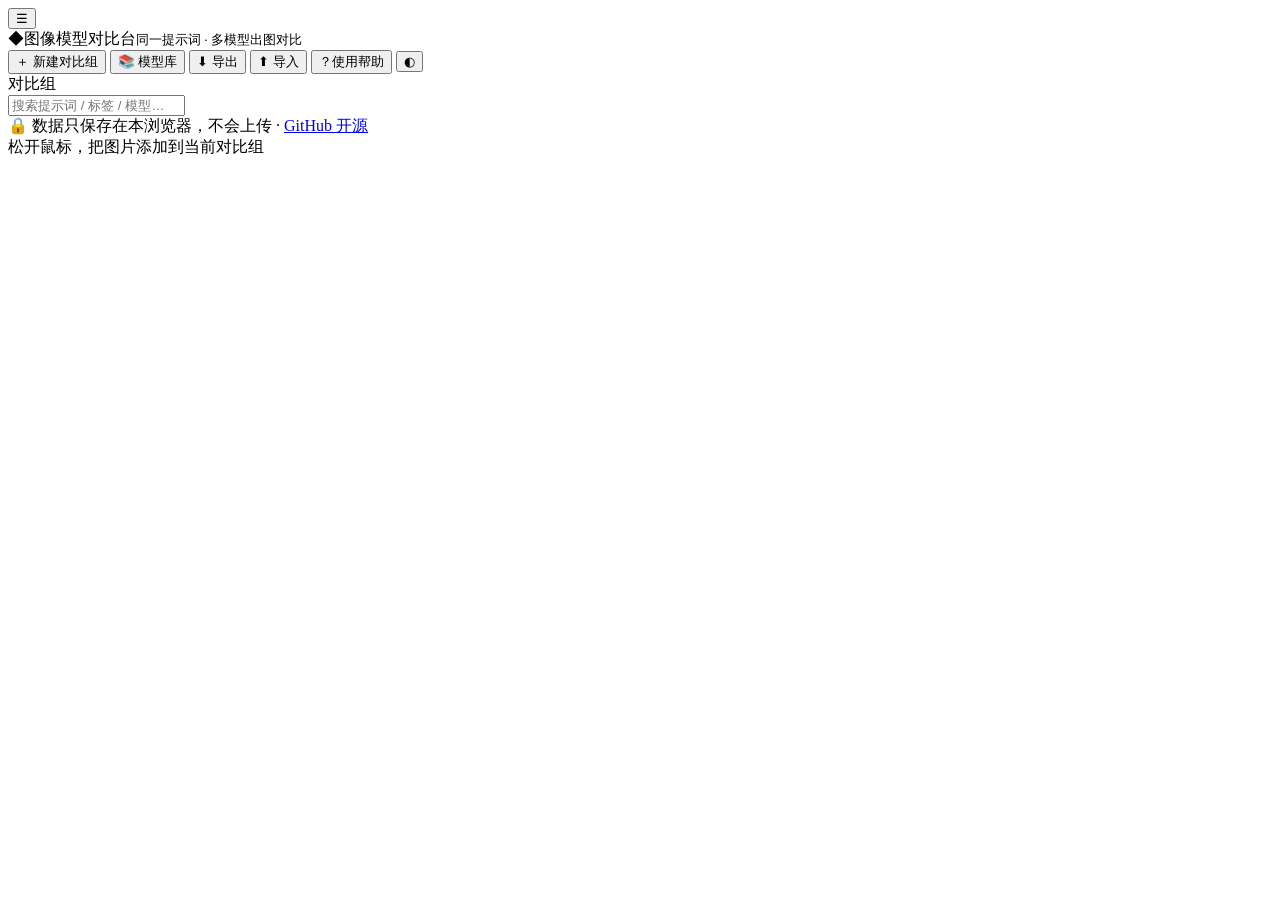
<file: src/head.html>
<!doctype html>
<html lang="zh-Hans" data-theme="dark">
<head>
<meta charset="utf-8">
<meta name="viewport" content="width=device-width,initial-scale=1">
<title>图像模型对比台 · 同一提示词多模型出图对比</title>
<meta name="description" content="同一个提示词交给多个 AI 图像模型生成后，把出图并排对比：画质、成本（美元自动折算人民币）、速度、分辨率、默认参数、10 分制评分。纯前端、零依赖，数据只保存在你的浏览器里。">
<meta name="theme-color" content="#07080c">
<meta property="og:type" content="website">
<meta property="og:site_name" content="图像模型对比台">
<meta property="og:title" content="图像模型对比台 · 同一提示词多模型出图对比">
<meta property="og:description" content="并排对比多个 AI 图像模型的出图效果、成本、速度、分辨率与参数。纯前端，数据只存在你的浏览器里。">
<meta property="og:image" content="%SITE_URL%docs/og-image.png">
<meta property="og:image:width" content="1200">
<meta property="og:image:height" content="630">
<meta property="og:locale" content="zh_CN">
<meta name="twitter:card" content="summary_large_image">
<meta name="twitter:title" content="图像模型对比台 · Image Model Compare">
<meta name="twitter:description" content="Compare outputs from multiple AI image models side by side — quality, cost, speed, resolution, settings. Zero-dependency, local-first.">
<meta name="twitter:image" content="%SITE_URL%docs/og-image.png">
<link rel="icon" type="image/svg+xml" href="data:image/svg+xml,%3Csvg xmlns='http://www.w3.org/2000/svg' viewBox='0 0 64 64'%3E%3Cdefs%3E%3ClinearGradient id='g' x1='0' y1='0' x2='1' y2='1'%3E%3Cstop offset='0' stop-color='%23b197fc'/%3E%3Cstop offset='.5' stop-color='%237c6cff'/%3E%3Cstop offset='1' stop-color='%2338bdf8'/%3E%3C/linearGradient%3E%3C/defs%3E%3Crect width='64' height='64' rx='16' fill='url(%23g)'/%3E%3Crect x='13' y='17' width='17' height='30' rx='4' fill='%23fff' opacity='.95'/%3E%3Crect x='34' y='17' width='17' height='30' rx='4' fill='%23fff' opacity='.55'/%3E%3C/svg%3E">
<style>
/*CSS*/
</style>
</head>
<body>
<header class="top">
  <button id="btnMenu" class="icon-btn only-mobile" title="对比组列表">☰</button>
  <div class="brand"><span class="logo">◆</span><span class="brand-t">图像模型对比台</span><small>同一提示词 · 多模型出图对比</small></div>
  <div class="spacer"></div>
  <button id="btnNewSet" class="btn primary">＋ <span class="lbl-txt">新建对比组</span></button>
  <button id="btnModels" class="btn">📚 <span class="lbl-txt">模型库</span></button>
  <button id="btnExport" class="btn" title="导出全部数据（含图片）为一个 JSON 文件">⬇ <span class="lbl-txt">导出</span></button>
  <button id="btnImport" class="btn" title="从导出的 JSON 文件导入">⬆ <span class="lbl-txt">导入</span></button>
  <button id="btnHelp" class="btn" title="使用帮助">？<span class="lbl-txt">使用帮助</span></button>
  <button id="btnTheme" class="icon-btn" title="切换深色 / 浅色">◐</button>
</header>
<div class="layout">
  <aside id="sidebar">
    <div class="side-title">对比组</div>
    <input id="search" type="search" placeholder="搜索提示词 / 标签 / 模型…">
    <div id="setList"></div>
    <div class="side-foot"><div class="hint" id="storageHint"></div><div class="hint">🔒 数据只保存在本浏览器，不会上传 · <a href="https://github.com/Bin0754/image-model-compare" target="_blank" rel="noopener">GitHub 开源</a></div></div>
  </aside>
  <main id="main"></main>
</div>
<div id="dropOverlay">松开鼠标，把图片添加到当前对比组</div>
<div id="toast"></div>
<input type="file" id="addFiles" accept="image/*" multiple hidden>
<input type="file" id="importFile" accept=".json,application/json" hidden>
<script>
/*JS*/
</script>
</body>
</html>
</file>
